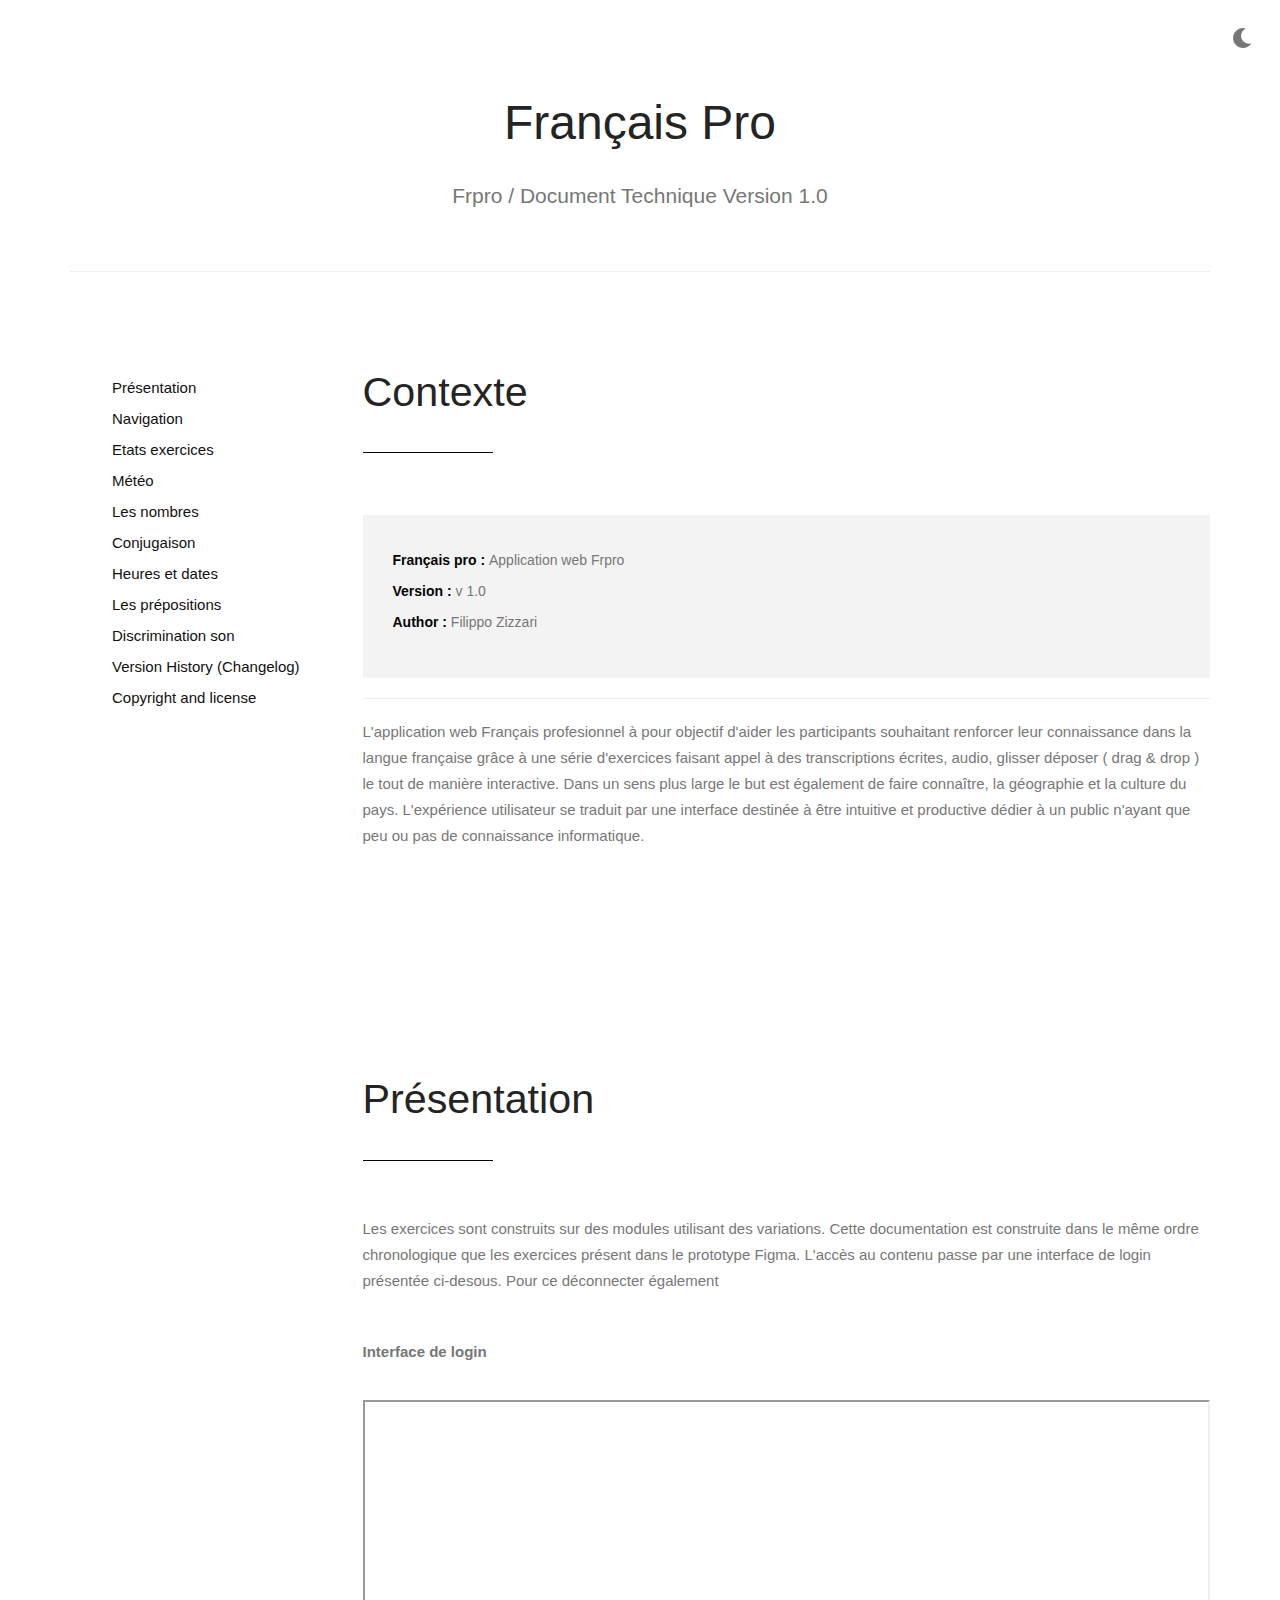
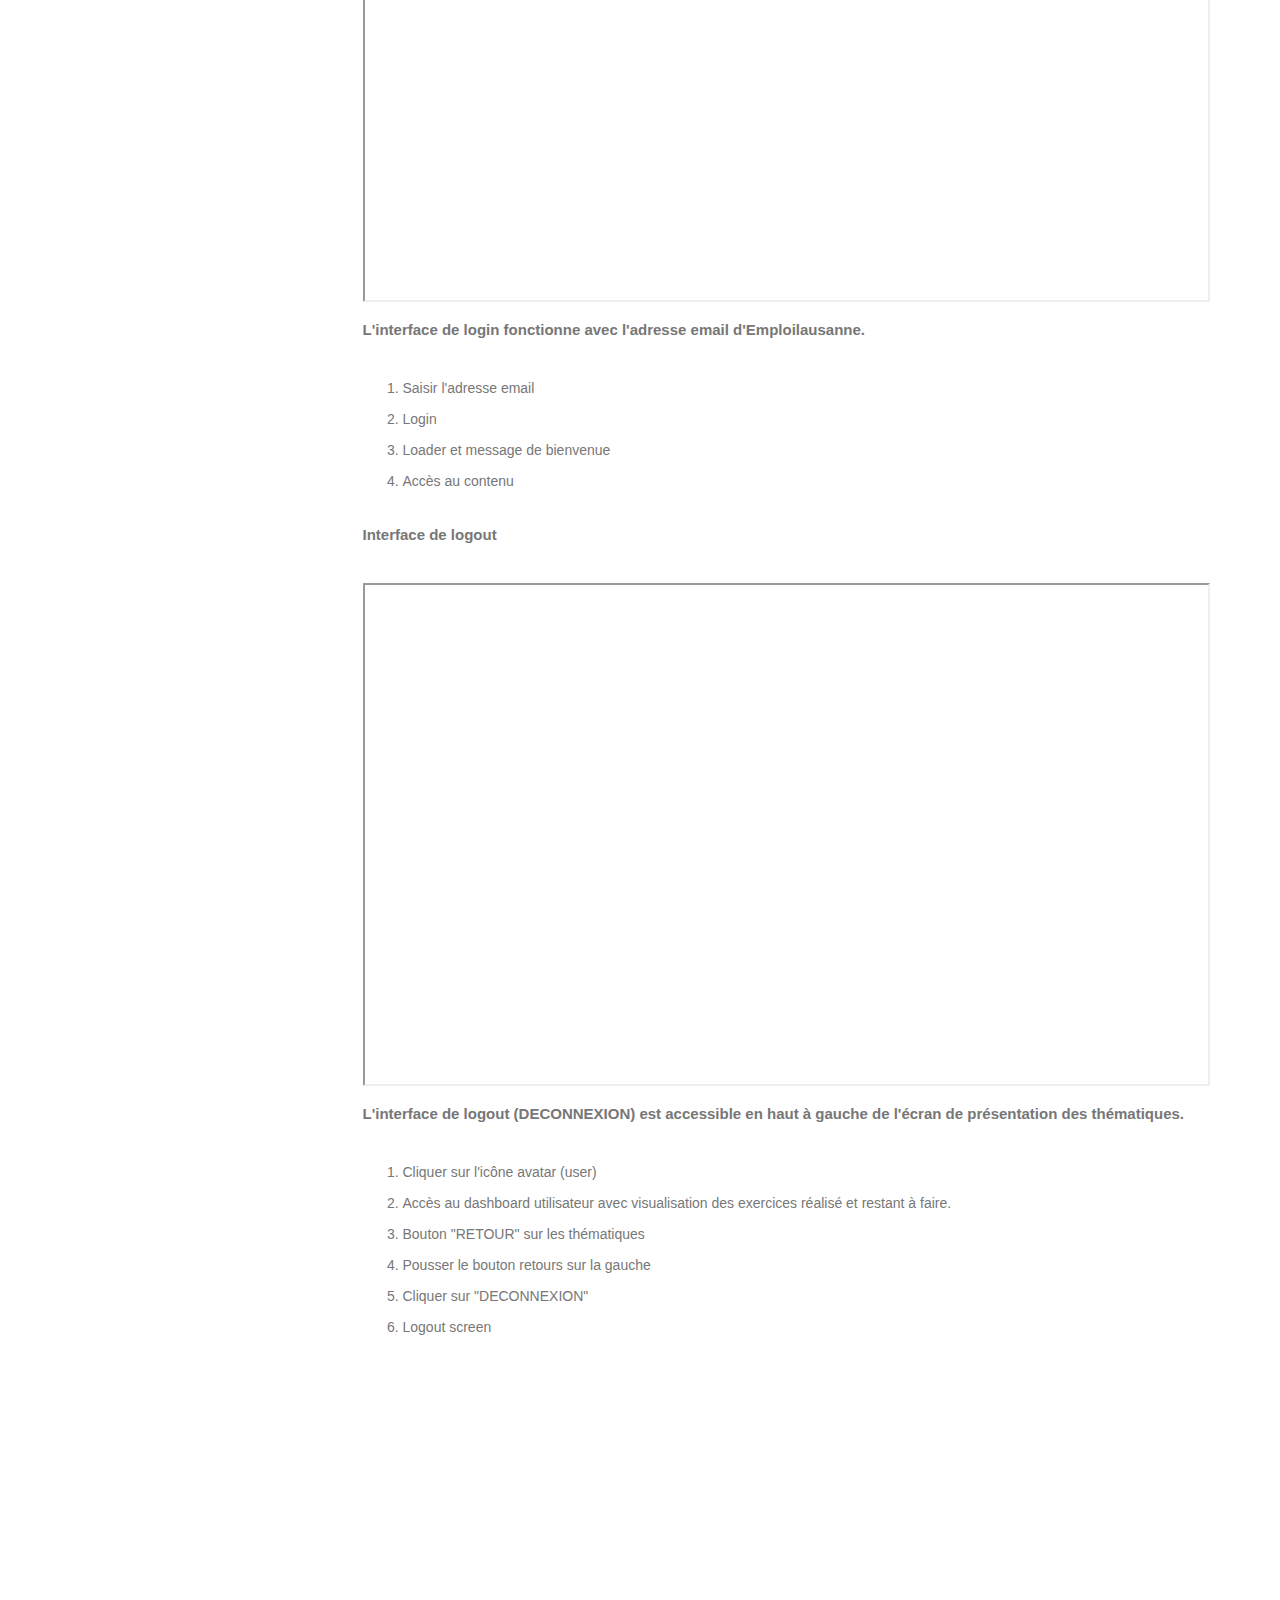
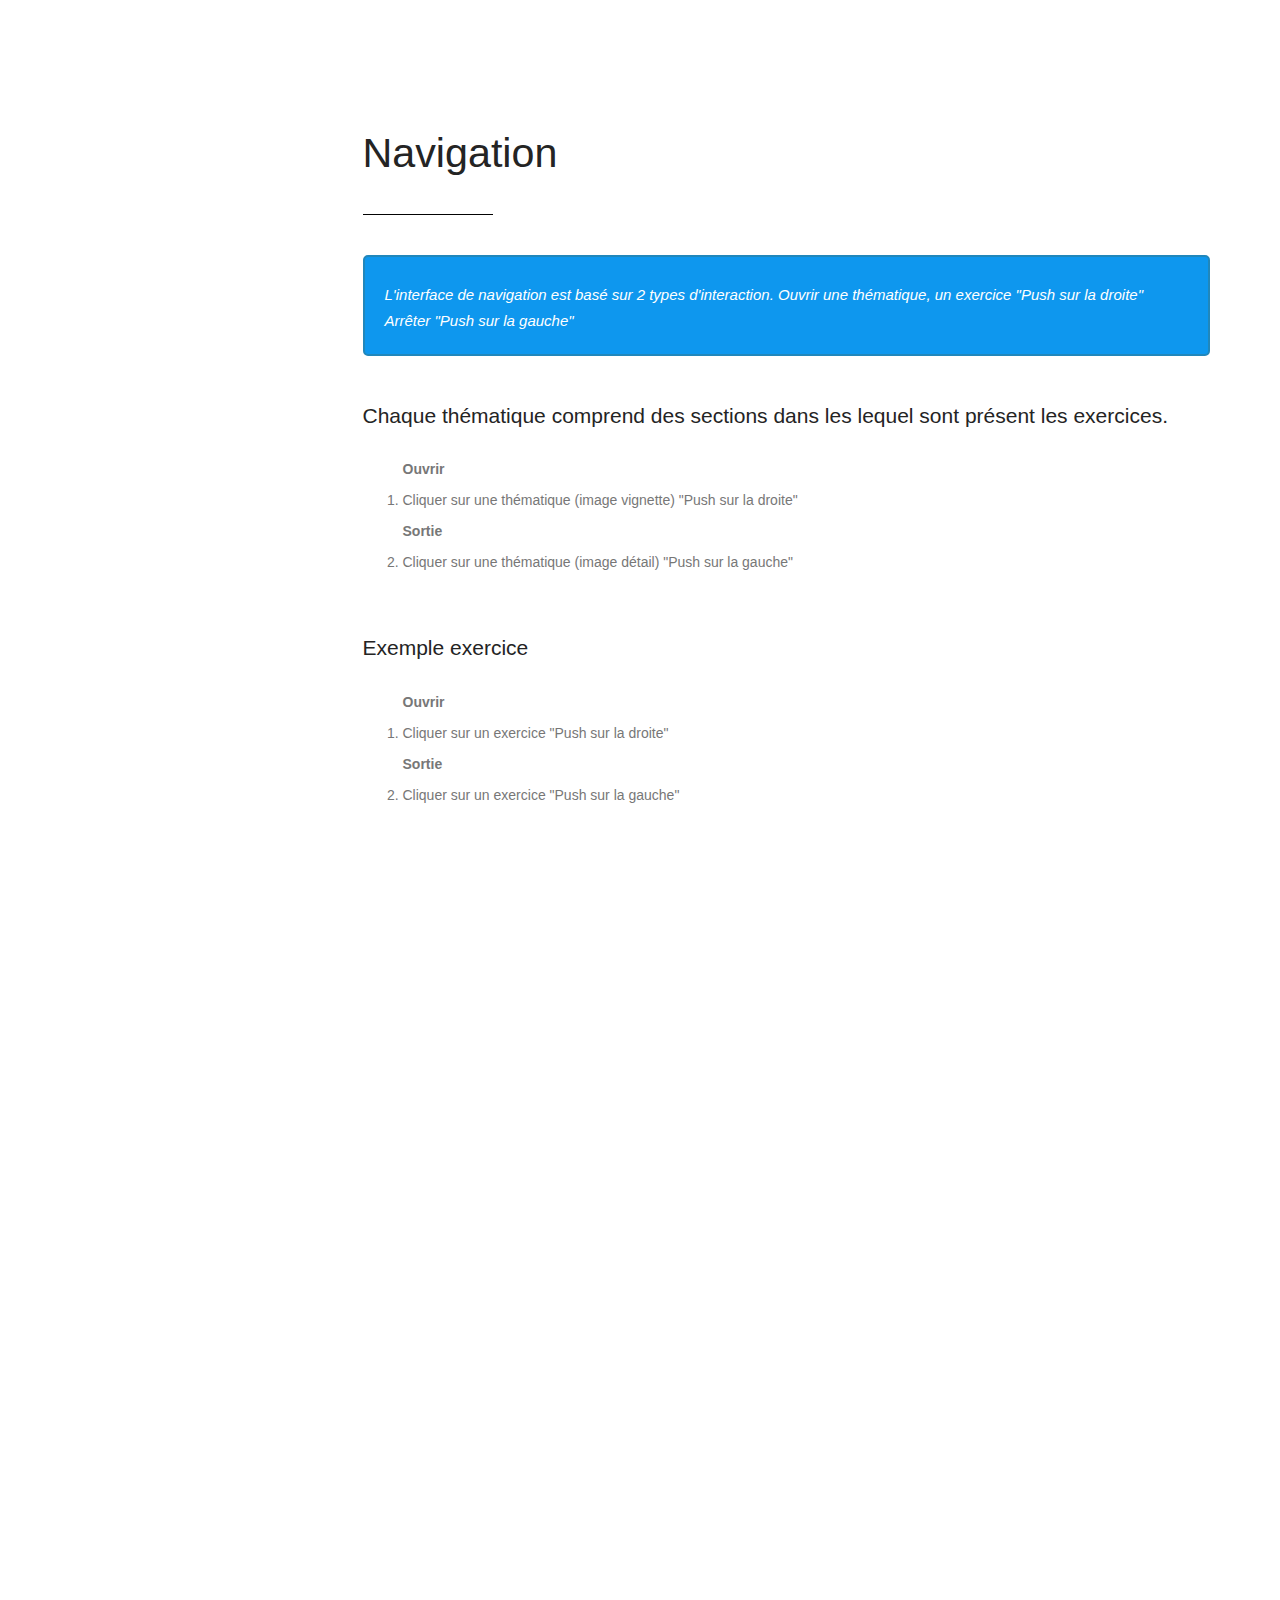
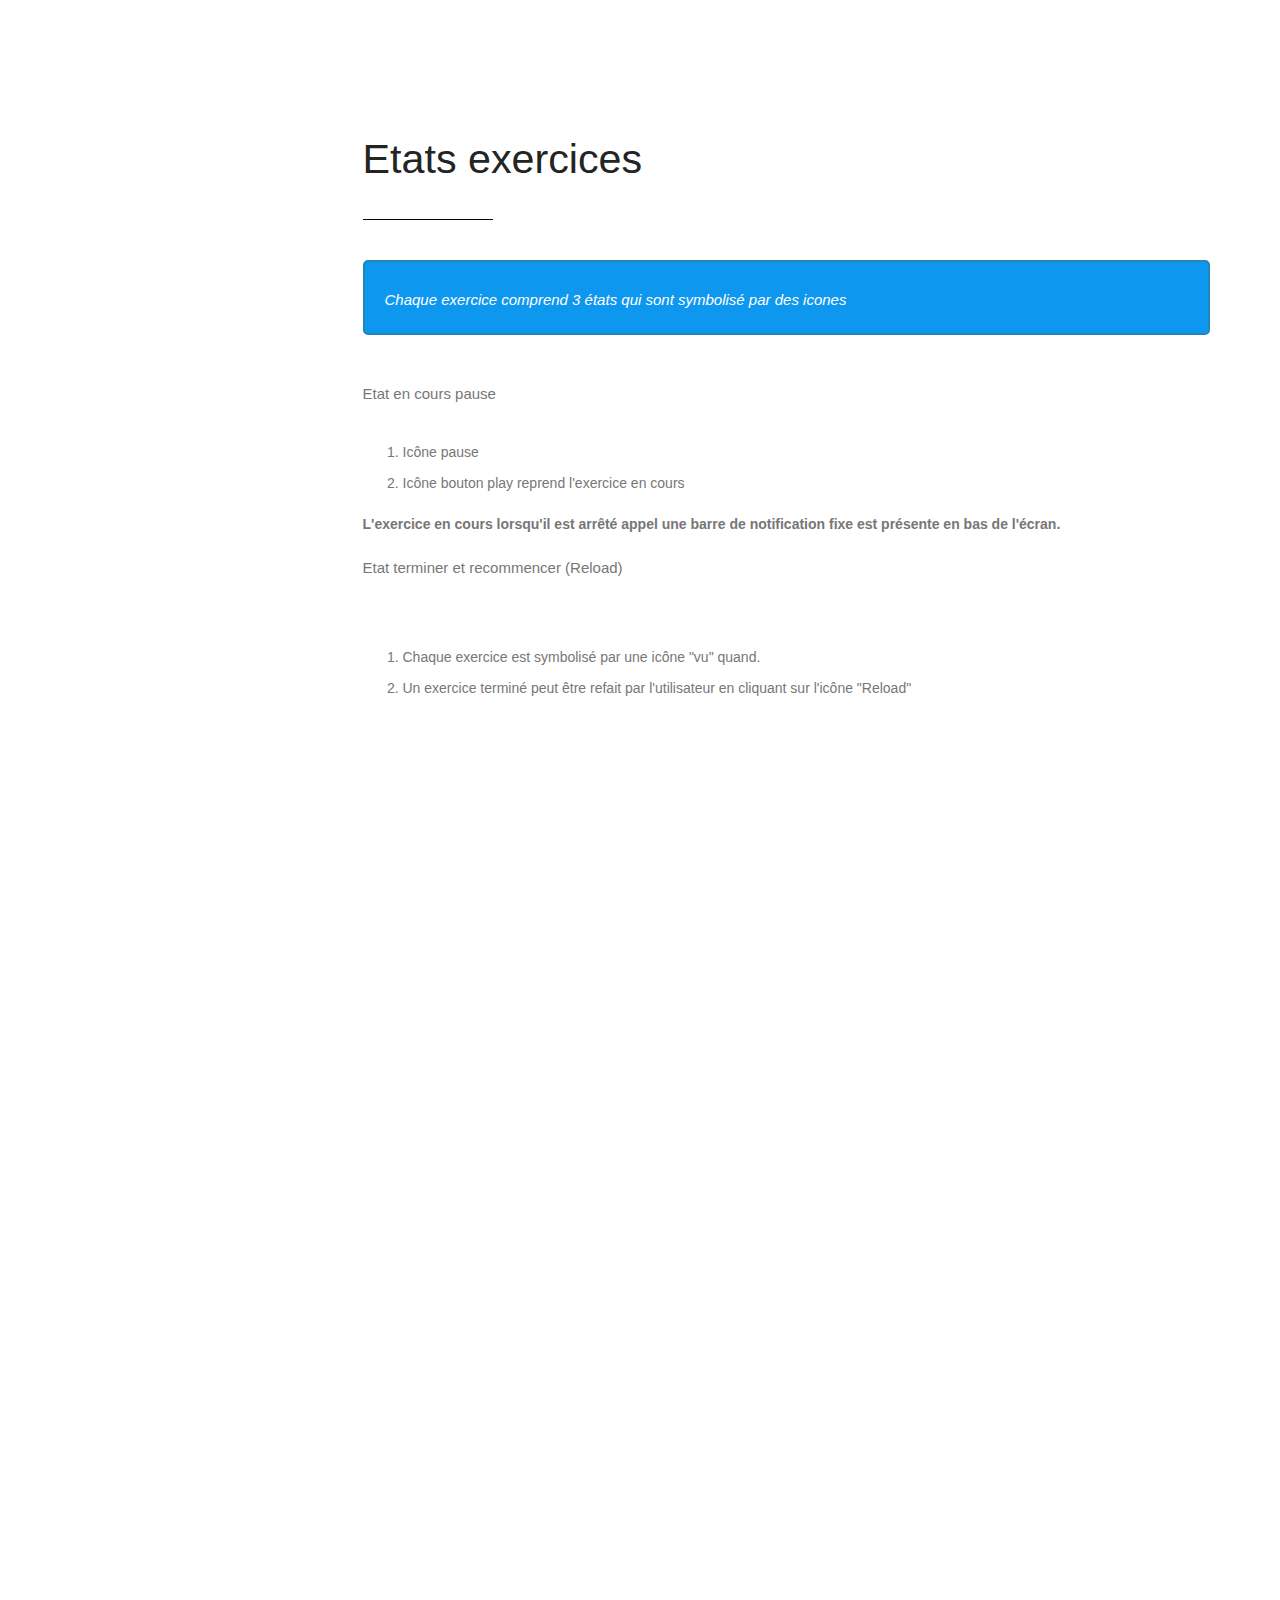
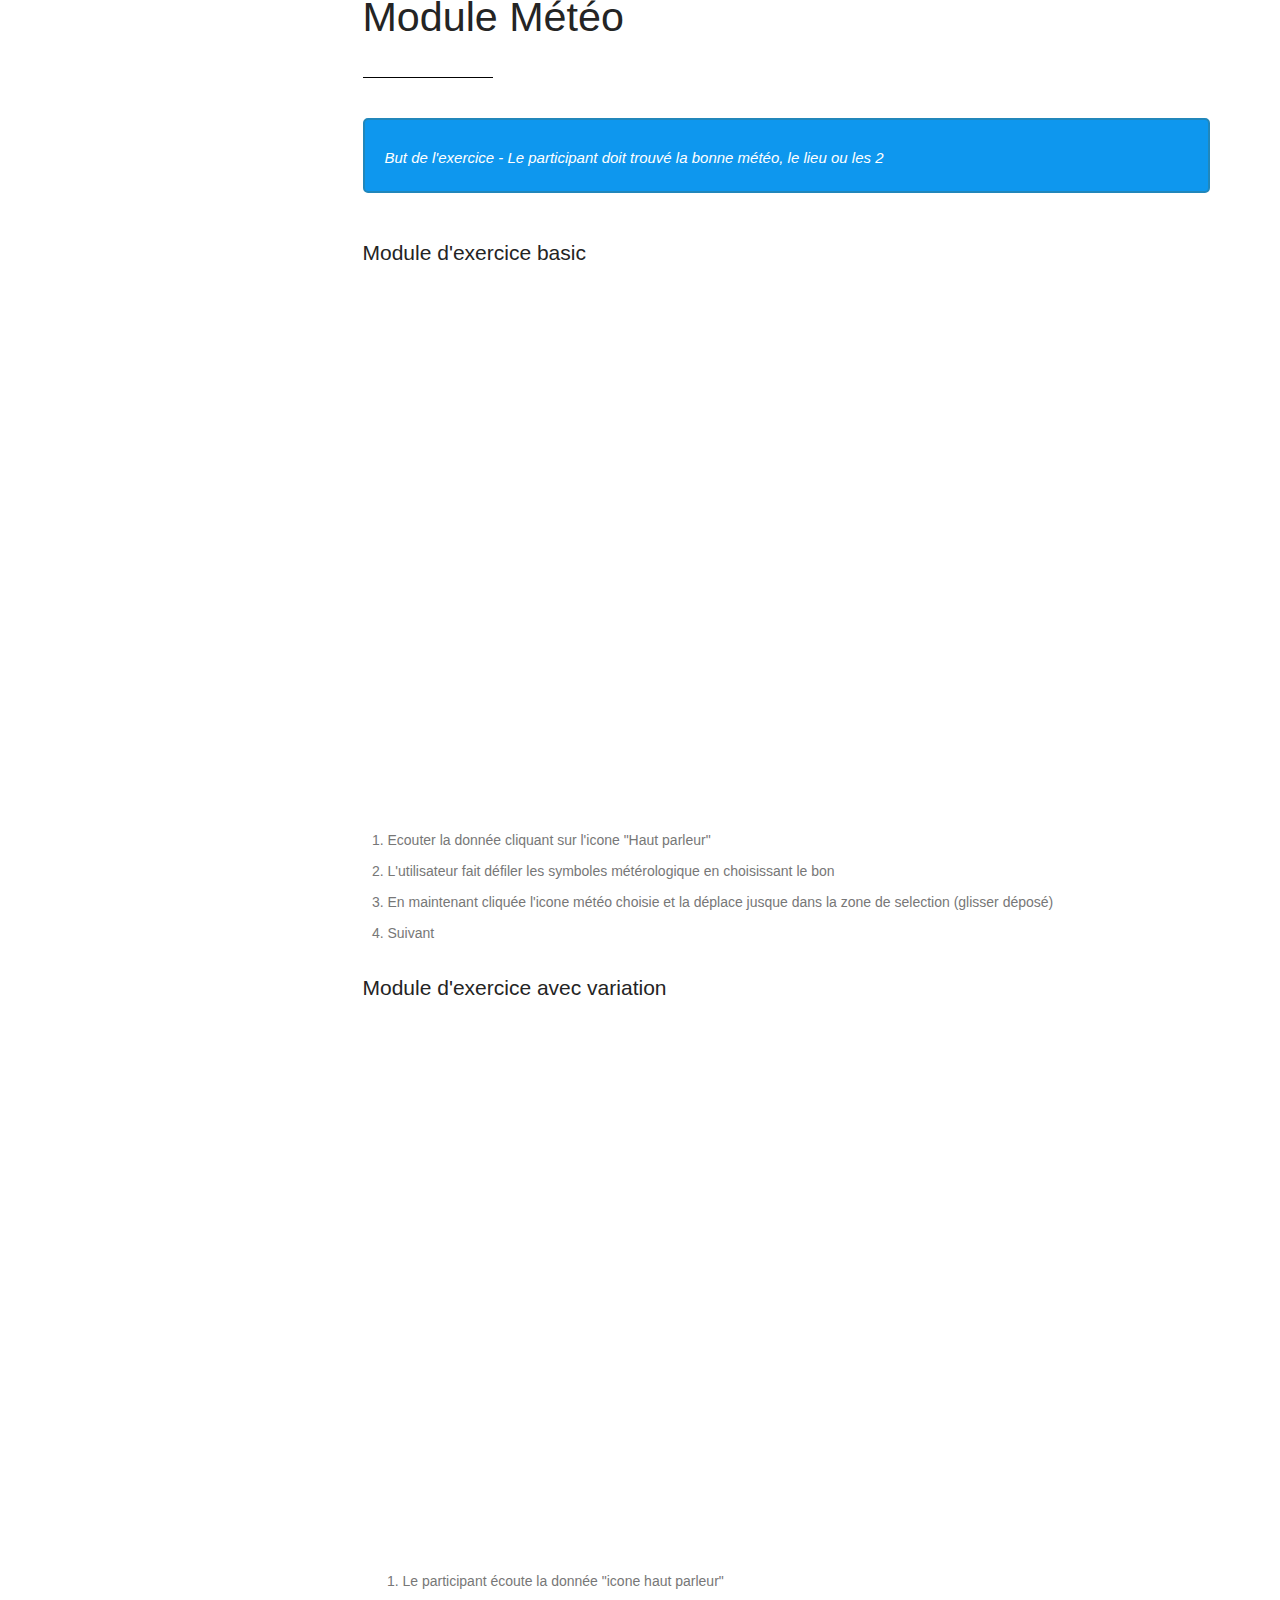
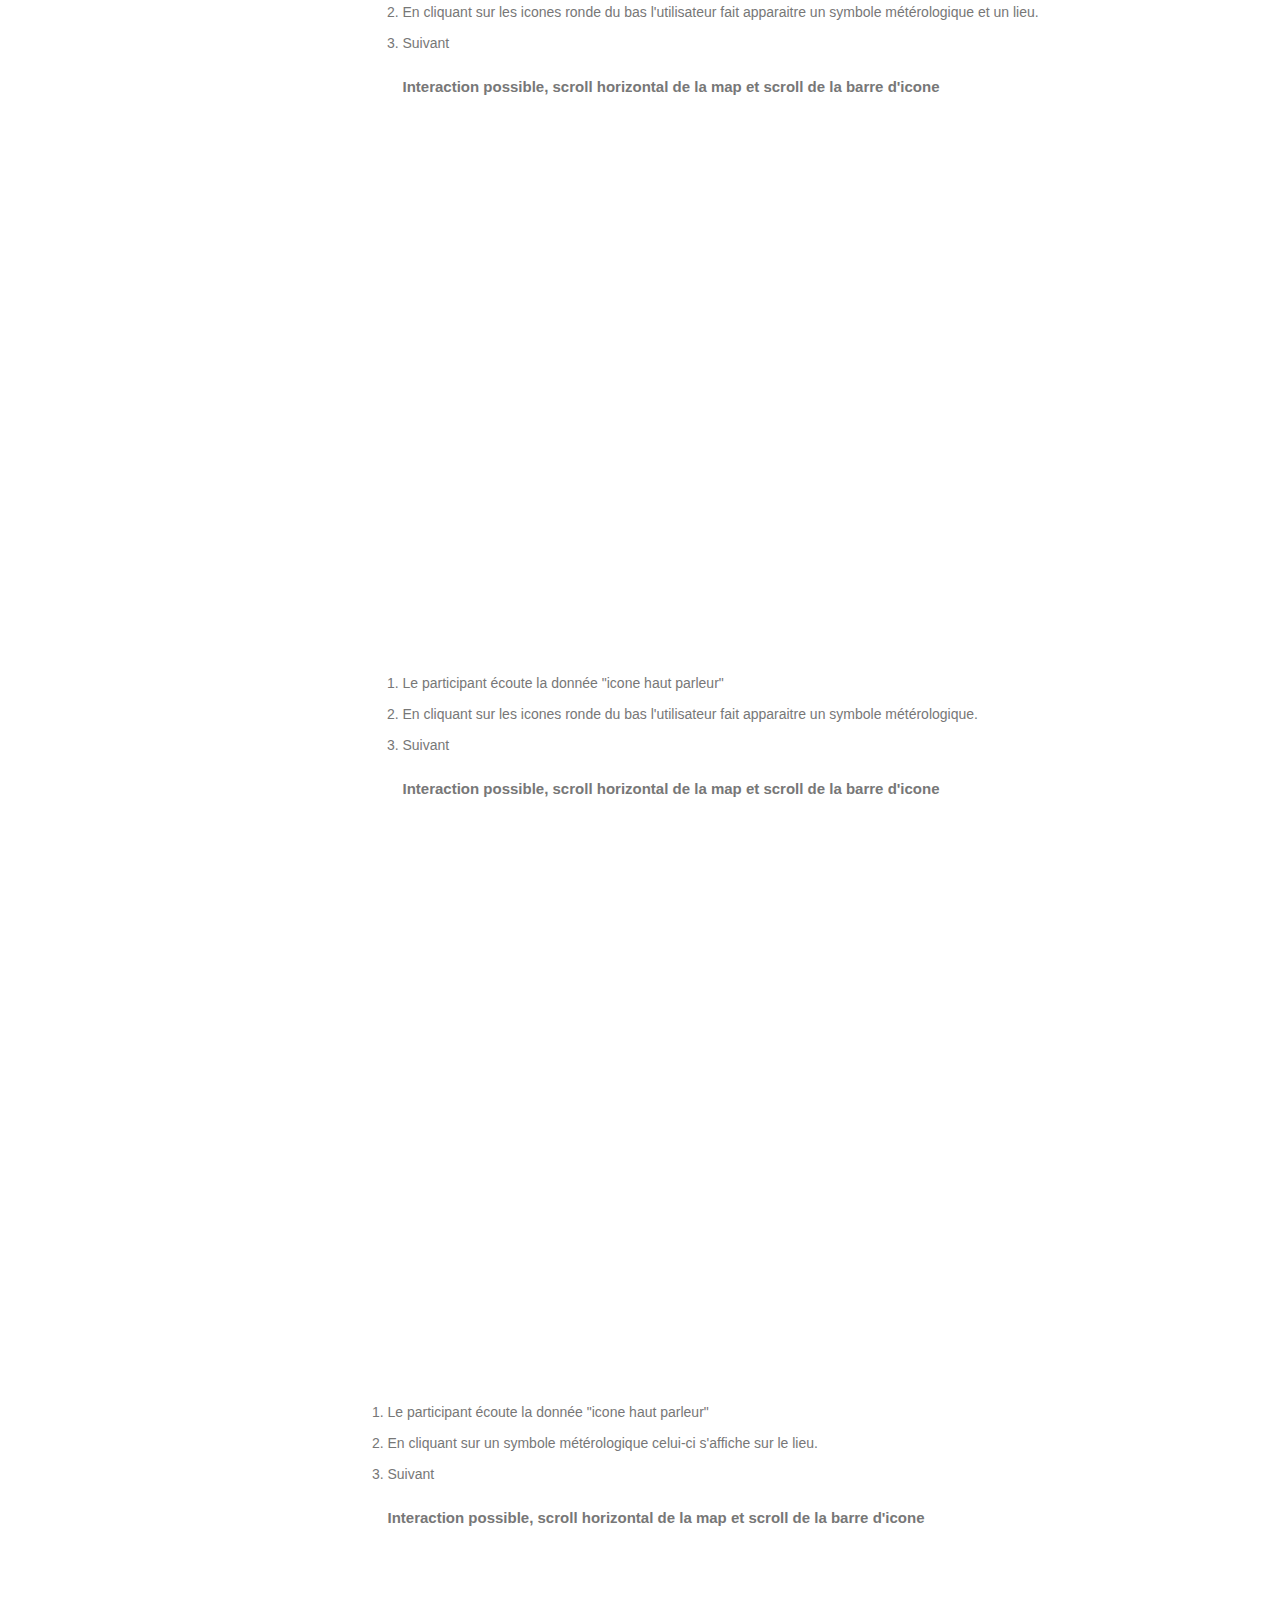
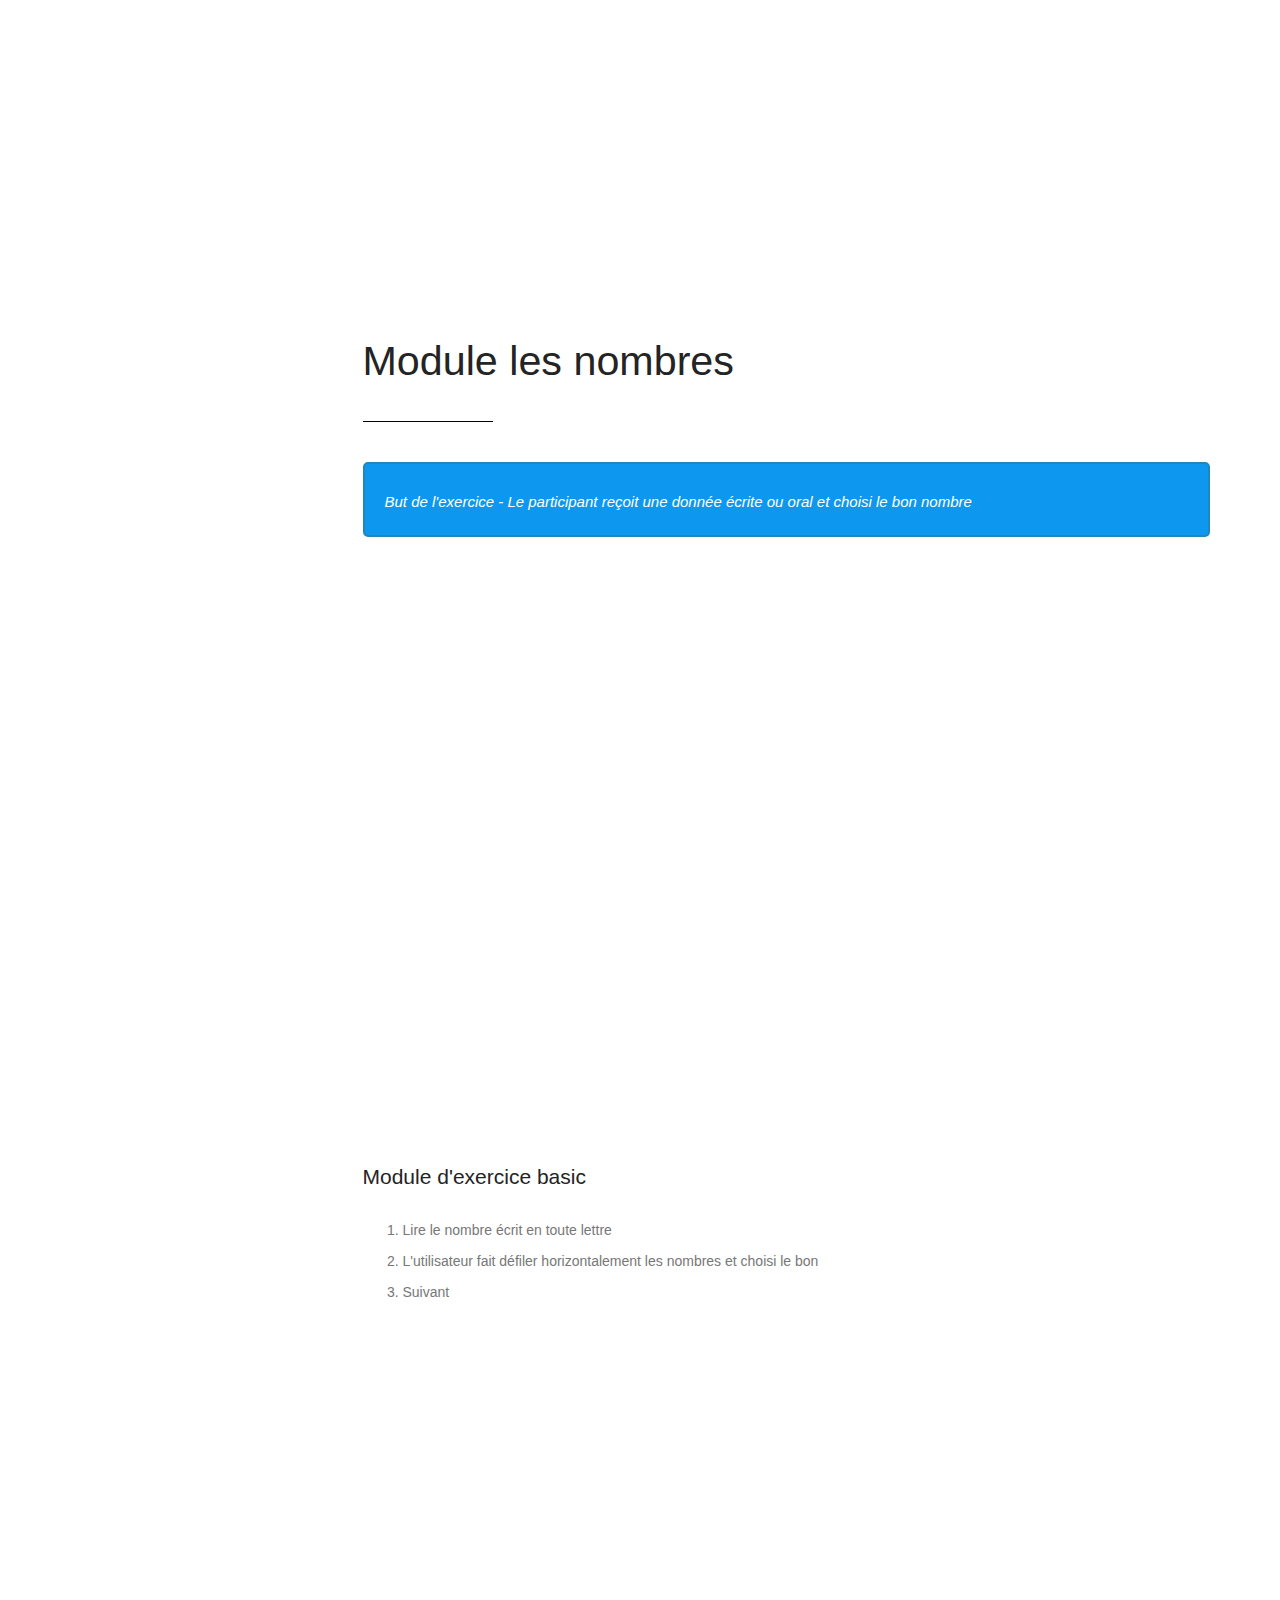
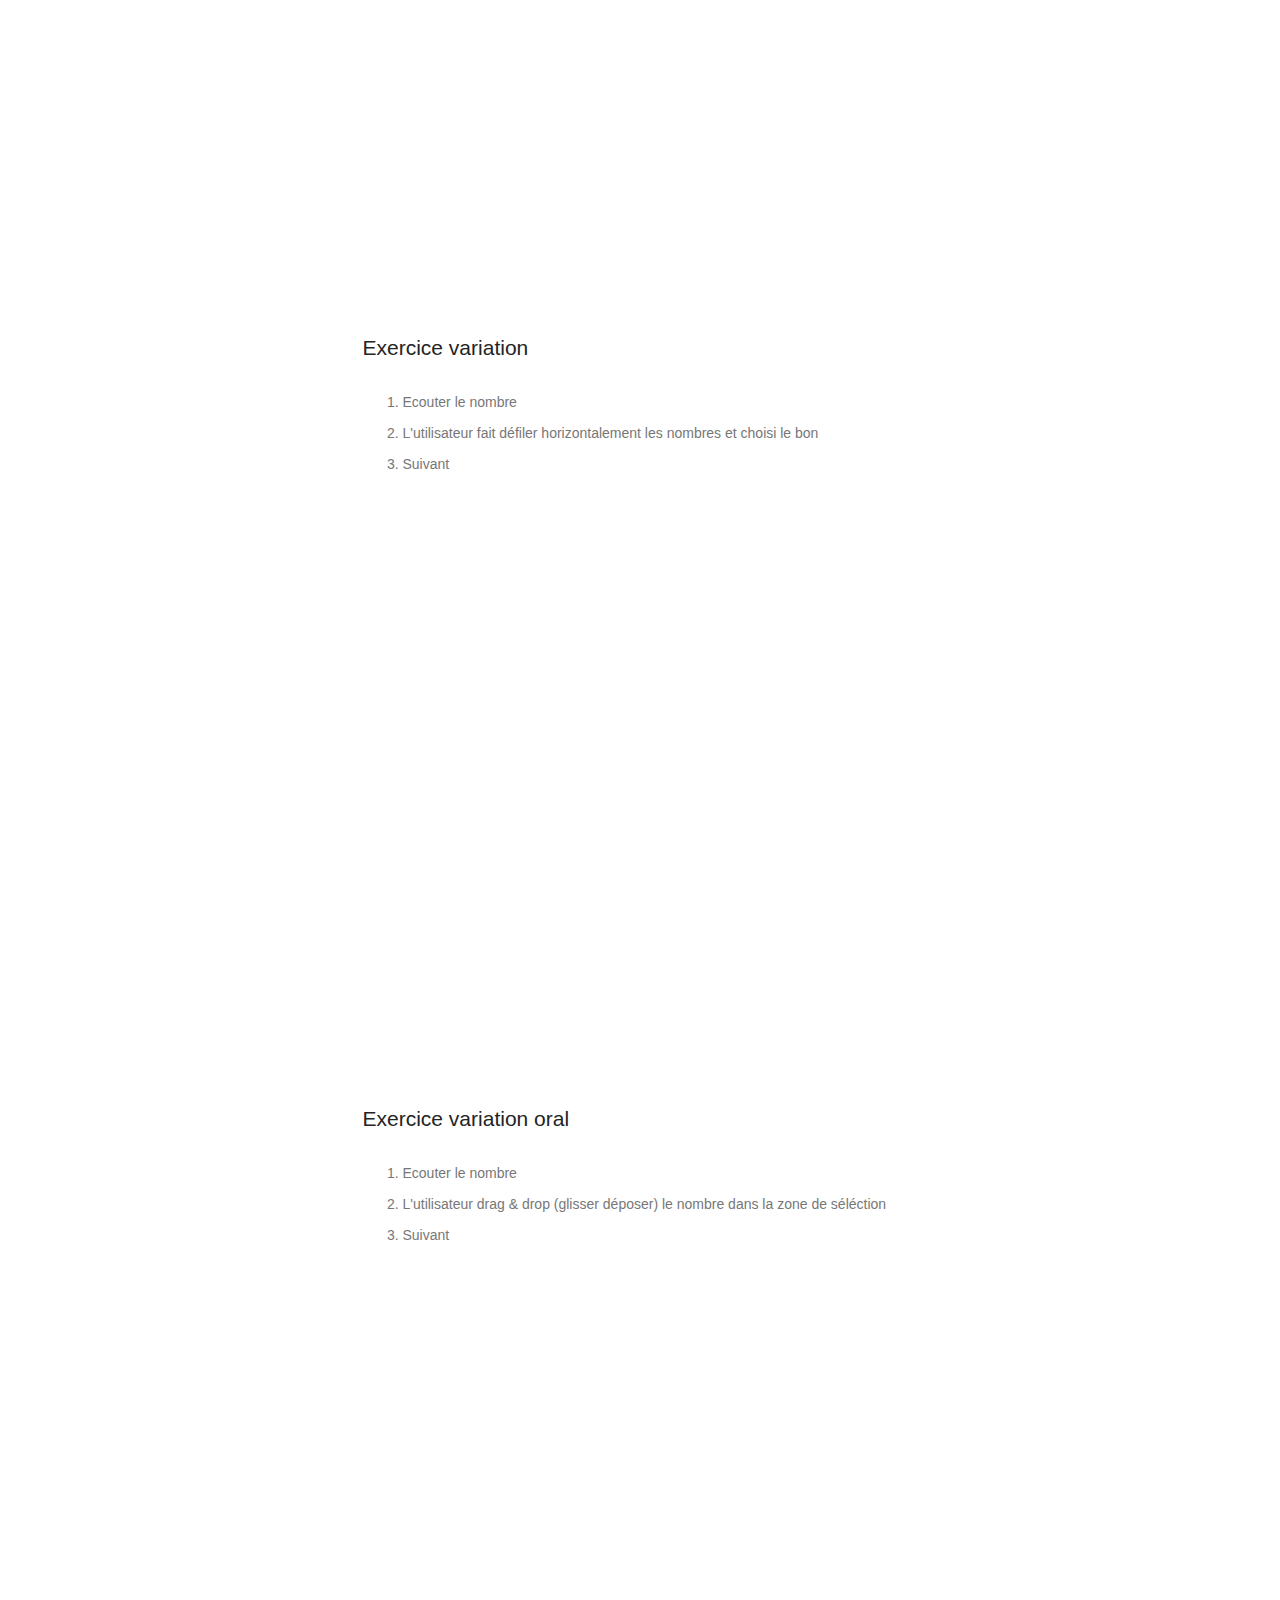
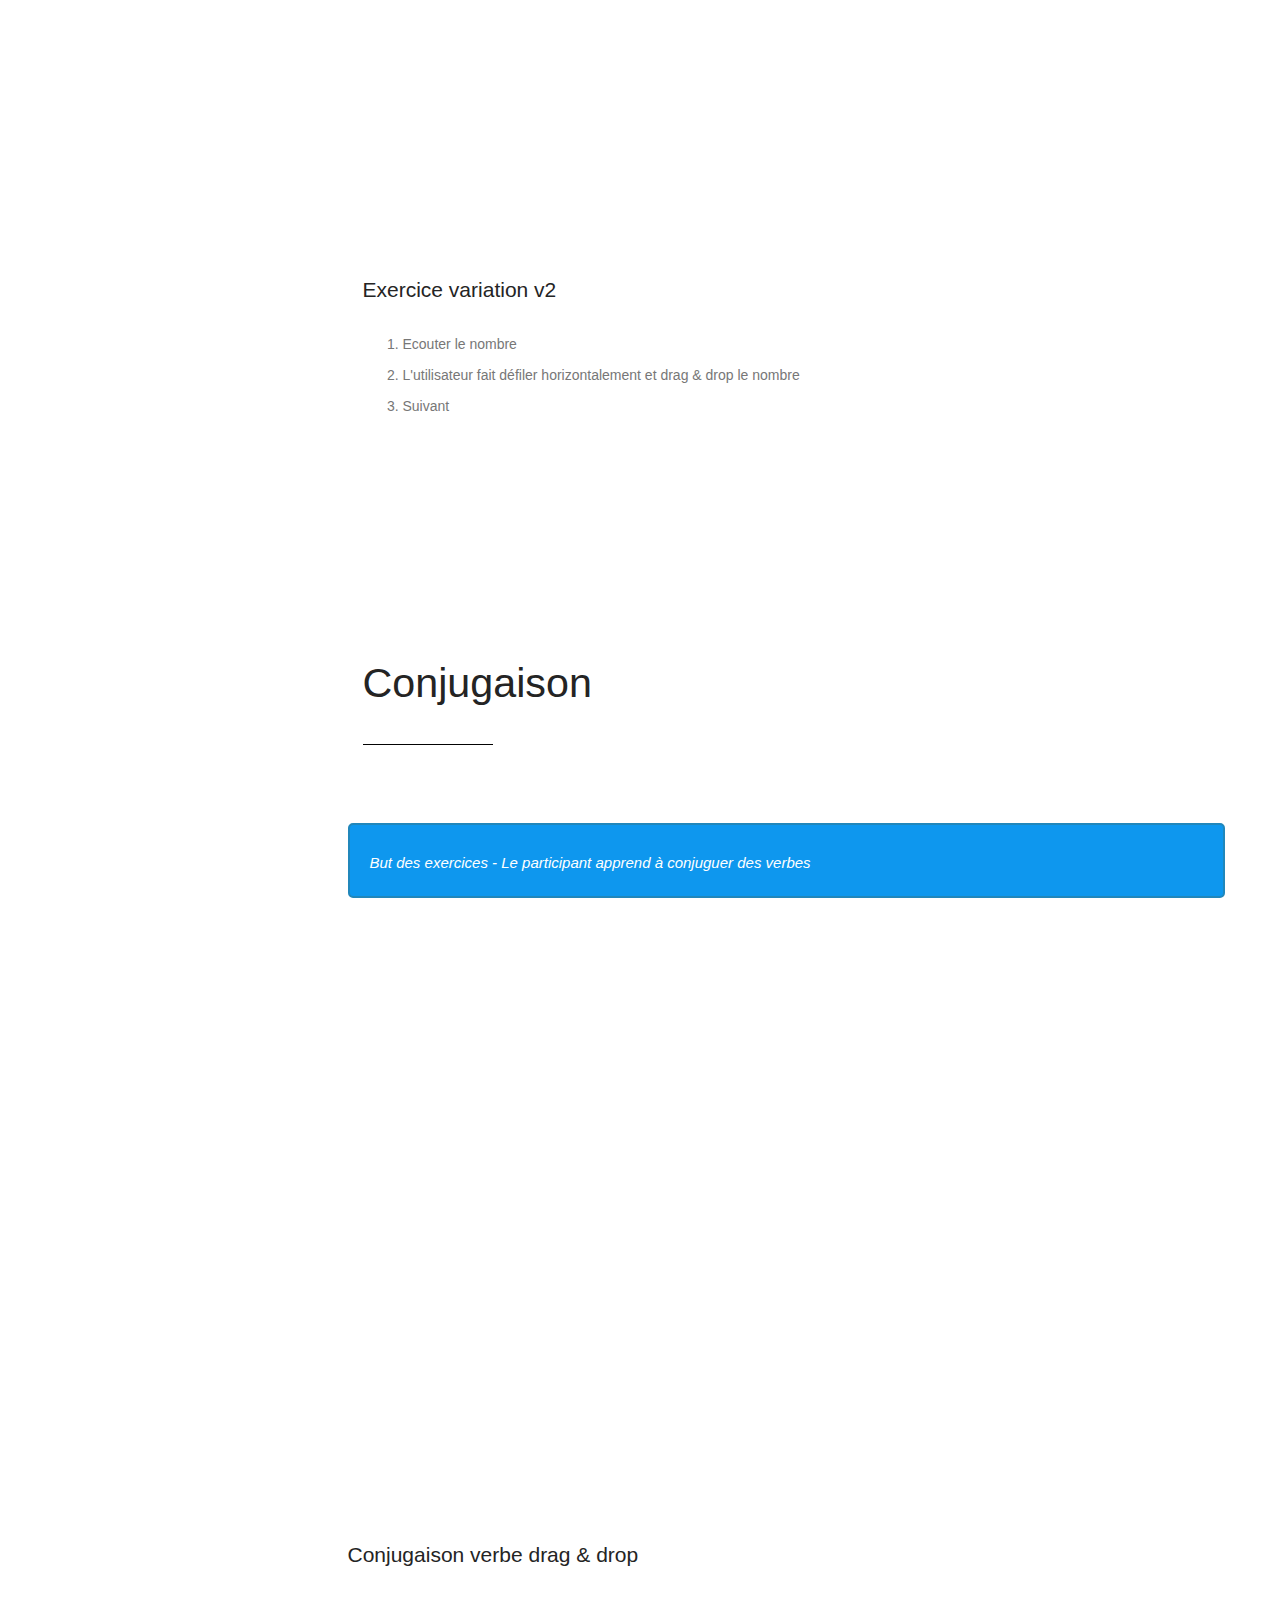
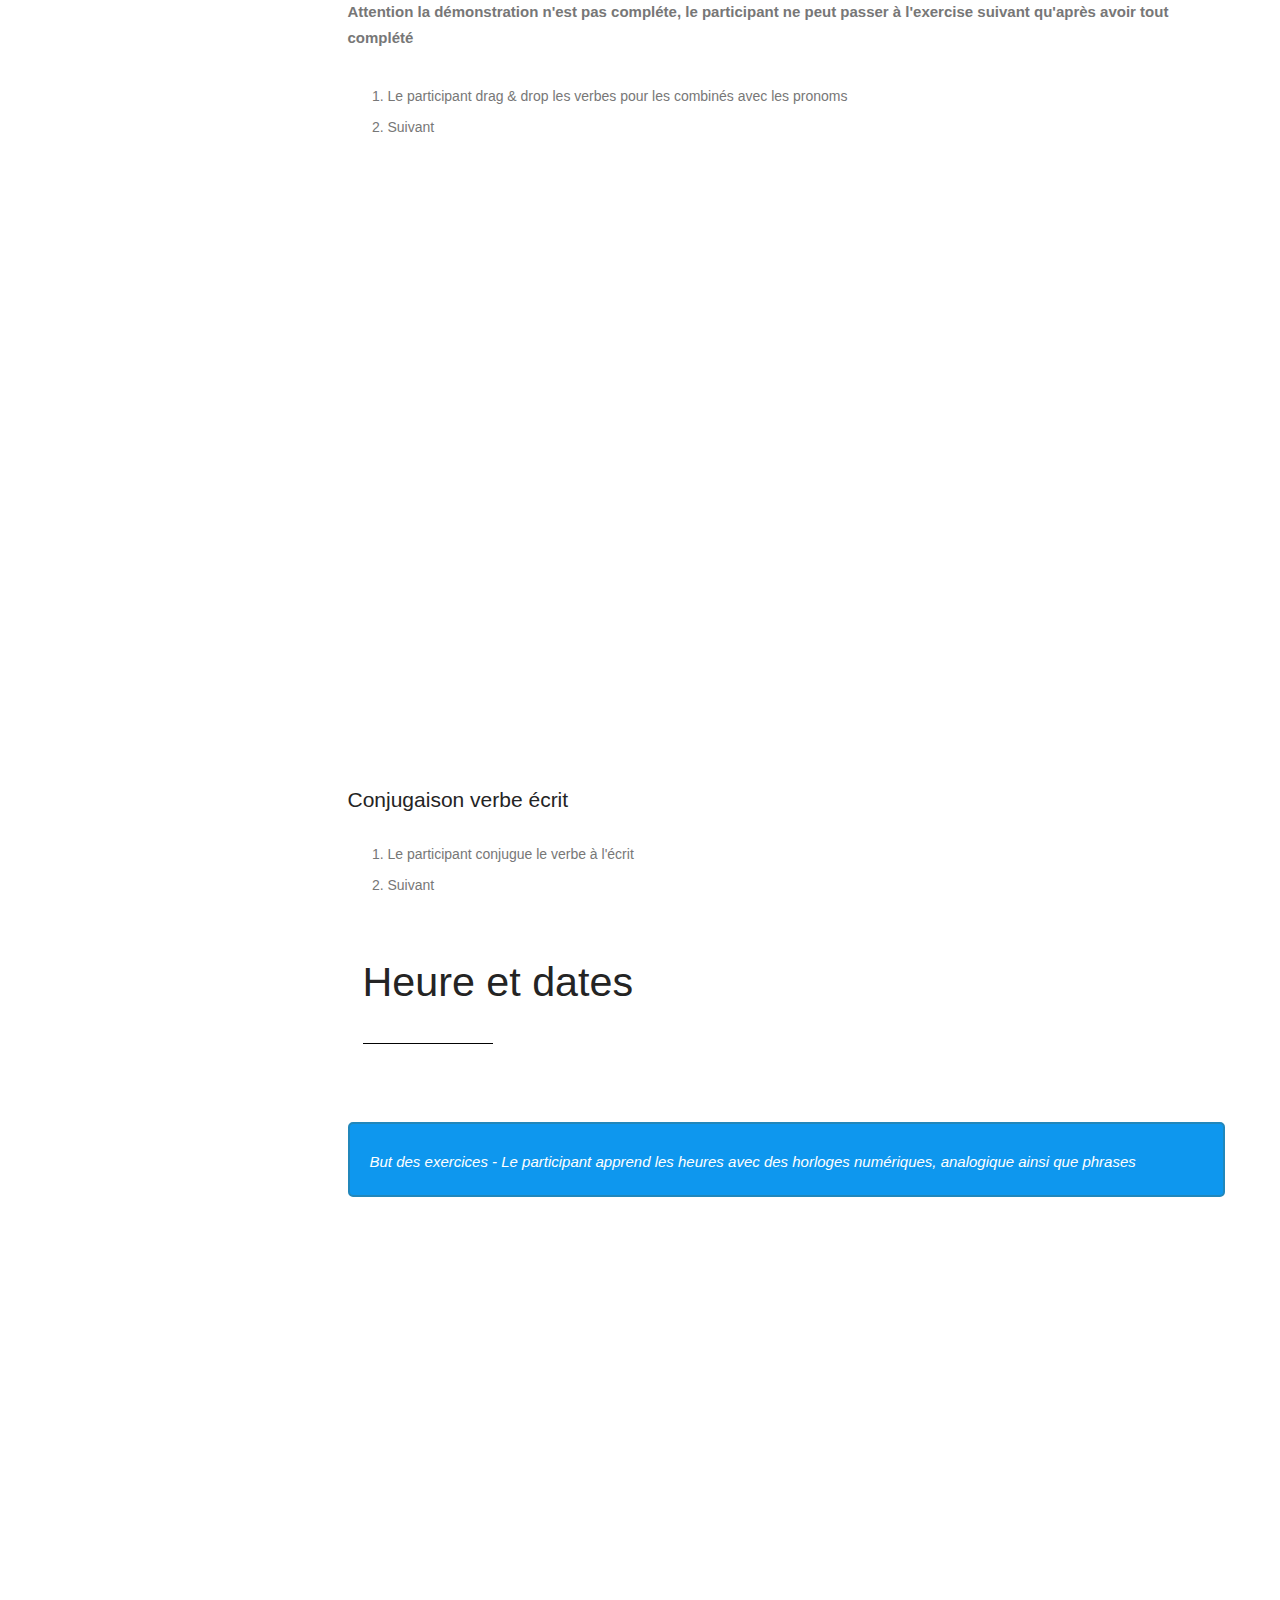
<file: _documentation/index.html>
<!DOCTYPE html>
<!--[if lt IE 7 ]><html class="ie ie6" lang="en"> <![endif]-->
<!--[if IE 7 ]><html class="ie ie7" lang="en"> <![endif]-->
<!--[if IE 8 ]><html class="ie ie8" lang="en"> <![endif]-->
<!--[if (gte IE 9)|!(IE)]><!-->
<html lang="en">
<!--<![endif]-->

<head>

    <meta charset="utf-8">
    <meta http-equiv="X-UA-Compatible" content="IE=edge">
    <meta name="viewport" content="width=device-width, initial-scale=1, maximum-scale=1">
    <meta name="description" content="">
    <meta name="author" content="">
    <meta name="keywords" content="">

    <title>Item Name | Documentation by Author Name</title>

    <link rel="shortcut icon" href="images/favicon.ico" type="image/x-icon">

    <link rel="stylesheet" type="text/css" href="fonts/font-awesome-4.3.0/css/font-awesome.min.css">
    <link rel="stylesheet" type="text/css" href="css/stroke.css">
    <link rel="stylesheet" type="text/css" href="css/bootstrap.css">
    <link rel="stylesheet" type="text/css" href="css/animate.css">
    <link rel="stylesheet" type="text/css" href="css/prettyPhoto.css">
    <link rel="stylesheet" type="text/css" href="css/style.css">

    <link rel="stylesheet" type="text/css" href="js/syntax-highlighter/styles/shCore.css" media="all">
    <link rel="stylesheet" type="text/css" href="js/syntax-highlighter/styles/shThemeRDark.css" media="all">

    <!-- CUSTOM -->
    <link rel="stylesheet" type="text/css" href="css/custom.css">

    <!-- HTML5 shim and Respond.js for IE8 support of HTML5 elements and media queries -->
    <!--[if lt IE 9]>
      <script src="https://oss.maxcdn.com/html5shiv/3.7.2/html5shiv.min.js"></script>
      <script src="https://oss.maxcdn.com/respond/1.4.2/respond.min.js"></script>
    <![endif]-->

</head>

<body>
    <button onclick="topFunction()" id="myBtn" title="Go to top"><i class="fa fa-chevron-up" aria-hidden="true"></i></button>

    <script>
        var mybutton = document.getElementById("myBtn");
        window.onscroll = function() {scrollFunction()};
        function scrollFunction() {
            if (document.body.scrollTop > 1000 || document.documentElement.scrollTop > 1000) {
                mybutton.style.display = "block";
            } else {
                mybutton.style.display = "none";
            }
        }
        function topFunction() {
            window.scrollTo({ top: 0, behavior: 'smooth' })
            document.documentElement.scrollTo({ top: 0, behavior: 'smooth' })
        }

        document.addEventListener("DOMContentLoaded", () => {
            document.querySelector('#mode').addEventListener('click',()=>{
                document.querySelector('html').classList.toggle('dark');
            })
        });


    </script>

    <div id="wrapper">

        <div id="mode" >
            <div class="dark">
                <svg aria-hidden="true" viewBox="0 0 512 512">
                    <title>lightmode</title>
                    <path fill="currentColor" d="M256 160c-52.9 0-96 43.1-96 96s43.1 96 96 96 96-43.1 96-96-43.1-96-96-96zm246.4 80.5l-94.7-47.3 33.5-100.4c4.5-13.6-8.4-26.5-21.9-21.9l-100.4 33.5-47.4-94.8c-6.4-12.8-24.6-12.8-31 0l-47.3 94.7L92.7 70.8c-13.6-4.5-26.5 8.4-21.9 21.9l33.5 100.4-94.7 47.4c-12.8 6.4-12.8 24.6 0 31l94.7 47.3-33.5 100.5c-4.5 13.6 8.4 26.5 21.9 21.9l100.4-33.5 47.3 94.7c6.4 12.8 24.6 12.8 31 0l47.3-94.7 100.4 33.5c13.6 4.5 26.5-8.4 21.9-21.9l-33.5-100.4 94.7-47.3c13-6.5 13-24.7.2-31.1zm-155.9 106c-49.9 49.9-131.1 49.9-181 0-49.9-49.9-49.9-131.1 0-181 49.9-49.9 131.1-49.9 181 0 49.9 49.9 49.9 131.1 0 181z"></path>
                </svg>
            </div>
            <div class="light">
                <svg aria-hidden="true" viewBox="0 0 512 512">
                    <title>darkmode</title>
                    <path fill="currentColor" d="M283.211 512c78.962 0 151.079-35.925 198.857-94.792 7.068-8.708-.639-21.43-11.562-19.35-124.203 23.654-238.262-71.576-238.262-196.954 0-72.222 38.662-138.635 101.498-174.394 9.686-5.512 7.25-20.197-3.756-22.23A258.156 258.156 0 0 0 283.211 0c-141.309 0-256 114.511-256 256 0 141.309 114.511 256 256 256z"></path>
                </svg>
            </div>
        </div>

        <div class="container">

            <section id="top" class="section docs-heading">

                <div class="row">
                    <div class="col-md-12">
                        <div class="big-title text-center">
                            <h1>Français pro</h1>
                            <p class="lead">Frpro / Document technique Version 1.0</p>
                        </div>
                        <!-- end title -->
                    </div>
                    <!-- end 12 -->
                </div>
                <!-- end row -->

                <hr>

            </section>
            <!-- end section -->

            <div class="row">

                <div class="col-md-3">
                    <nav class="docs-sidebar" data-spy="affix" data-offset-top="300" data-offset-bottom="200" role="navigation">
                        <ul class="nav">
                            <li><a href="#line1">Présentation</a></li>
                            <li><a href="#line2">Navigation</a></li>
                            <li><a href="#line3">Etats exercices</a></li>
                            <li><a href="#line4">Météo</a></li>
                            <li><a href="#line5">Les nombres</a></li>
                            <li><a href="#line6">Conjugaison</a></li>
                            <li><a href="#line7">Heures et dates</a></li>
                            <li><a href="#line8">Les prépositions</a></li>
                             <li><a href="#line9">Discrimination son</a></li>
                            <li><a href="#line10">Version History (Changelog)</a></li>
                            <li><a href="#line11">Copyright and license</a></li>
                        </ul>
                    </nav >
                </div>
                <div class="col-md-9">
                    <section class="welcome">

                        <div class="row">
                            <div class="col-md-12 left-align">
                               <h2 class="dark-text">Contexte<hr></h2>
                                <div class="row">

                                    <div class="col-md-12 full">
                                        <div class="intro1">
                                            <ul>
                                                <li><strong>Français pro : </strong>Application web Frpro</li>
                                                <li><strong>Version : </strong> v 1.0</li>
                                                <li><strong>Author  : </strong> Filippo Zizzari</li>
                                            </ul>
                                        </div>

                                        <hr>
                                        <div>
                                            <p>L'application web Français profesionnel à pour objectif d'aider les participants souhaitant renforcer leur connaissance dans la langue française grâce à une série d'exercices faisant appel à des transcriptions écrites, audio, glisser déposer ( drag & drop ) le tout de manière interactive. Dans un sens plus large le but est également de faire connaître, la géographie et la culture du pays. L'expérience utilisateur se traduit par une interface destinée à être intuitive et productive dédier à un public n'ayant que peu ou pas de connaissance informatique.
                                                </p>

                                        </div>
                                    </div>

                                </div>
                                <!-- end row -->
                            </div>
                        </div>
                    </section>

                    <section id="line1" class="section">

                        <div class="row">
                            <div class="col-md-12 left-align">
                                <h2 class="dark-text">Présentation<hr></h2>
                            </div>
                            <!-- end col -->
                        </div>

                        <div class="row">
                            <div class="col-md-12">
                                 <p>Les exercices sont construits sur des modules utilisant des variations. Cette documentation est construite dans le même ordre chronologique que les exercices présent dans le prototype Figma. L'accès au contenu passe par une interface de login présentée ci-desous. Pour ce déconnecter également </p>
  <div class="row">
                            <div class="col-md-12 center-align">
                               <p><b>Interface de login</b></p>
                                <div class="media"><iframe width="700" height="415"
src="https://www.youtube.com/embed/OW27l32Ddiw">
</iframe> 
          <p><b>L'interface de login fonctionne avec l'adresse email d'Emploilausanne.</b><br>

<ol>
  <li>Saisir l'adresse email</li>
  <li>Login</li>
  <li>Loader et message de bienvenue</li>
  <li>Accès au contenu</li>                                   
</ol> 
              
                                </div>     
                            </div>
      <div class="col-md-12 center-align">
                               <p><b>Interface de logout</b></p>
                                <div class="media"> <iframe width="700" height="415"
src="https://youtube.com/embed/-7Vsuy5msmk">
                                    
</iframe> 
                                    
                                <p><b>L'interface de logout (DECONNEXION) est accessible en haut à gauche de l'écran de présentation des thématiques.</b><br>
                                    
                                     <ol>
  <li>Cliquer sur l'icône avatar (user)</li>
  <li>Accès au dashboard utilisateur avec visualisation des exercices réalisé et restant à faire.</li>
  <li>Bouton "RETOUR" sur les thématiques</li>
  <li>Pousser le bouton retours sur la gauche</li>
   <li>Cliquer sur "DECONNEXION"</li>
    <li>Logout screen</li>                                    
</ol> 
                                    
                                </div>     
                            </div>
                            <!-- end col -->
                        </div>
                        <!-- end row -->

                    </section>
                    <!-- end section -->

                    <section id="line2" class="section">

                        <div class="row">
                            <div class="col-md-12 left-align">
                                <h2 class="dark-text">Navigation <hr></h2>
                            </div>
                            <!-- end col -->
                        </div>
                        <!-- end row -->

                        <div class="intro2 clearfix">
                            <p> L'interface de navigation est basé sur 2 types d'interaction. Ouvrir une thématique, un exercice "Push sur la droite" Arrêter "Push sur la gauche"
                        </div>
                                            
                        <br><h4>Chaque thématique comprend des sections dans les lequel sont présent les exercices.</h4>

                            <ol><b>Ouvrir</b>
                                <li>Cliquer sur une thématique (image vignette) "Push sur la droite"</li>
                                  <b>Sortie</b>
                                <li>Cliquer sur une thématique (image détail) "Push sur la gauche"</li>
   </ol>
  
 

<br><h4>Exemple exercice</h4>
                                                      
<ol>
    <b>Ouvrir</b>
    <li>Cliquer sur un exercice "Push sur la droite"</li>
    <b>Sortie</b>
  <li>Cliquer sur un exercice "Push sur la gauche"</li>
   </ol>


</p>

        
                        <div class="row">
                            <div class="col-md-12 col-md-offset-2">
                                <div class="media">
                                    <iframe width="700" height="415" 
                                            src="https://www.youtube.com/embed/C5wRlbLvlHQ" frameborder="0" allowfullscreen></iframe>
                                </div>
                            </div>

                        </div>

                    </section>
                    <!-- end section -->

                    <section id="line3" class="section">

                        <div class="row">
                            <div class="col-md-12 left-align">
                                <h2 class="dark-text">Etats exercices<hr></h2>
                            </div>
                            <!-- end col -->
                        </div>
                        <!-- end row -->
                         <div class="intro2 clearfix">
                            <p>Chaque exercice comprend 3 états qui sont symbolisé par des icones
                        </div><br>    

                        <p>Etat en cours pause</p>

<ol>
    <li>Icône pause</li>
    <li>Icône bouton play reprend l'exercice en cours</li>
</ol>
     
                        
<b>L'exercice en cours lorsqu'il est arrêté appel une barre de notification fixe est présente en bas de l'écran.</b>

  <p>Etat terminer et recommencer (Reload)</p>
    <ol>
    <br><li>Chaque exercice est symbolisé par une icône "vu" quand.</li>
<li>Un exercice terminé peut être refait par l'utilisateur en cliquant sur l'icône "Reload"</li>
</ol>
                        
                        <div class="row">
                            <div class="col-md-12 col-md-offset-2">
                                <div class="media">
                                    <iframe width="700" height="415" 
                                            src="https://www.youtube.com/embed/6OMO8LGh6Co" frameborder="0" allowfullscreen></iframe>
                                </div>
                            </div>

                        </div>
   
                        
                        

                    </section>
                    <!-- end section -->

                    <section id="line4" class="section">

                        <div class="row">
                            <div class="col-md-12 left-align">
                                <h2 class="dark-text">Module Météo<hr></h2>
                            </div>
                  
                        </div>  
                        <div class="intro2 clearfix">
                            <p>But de l'exercice - Le participant doit trouvé la bonne météo, le lieu ou les 2
                        </div><br>   
                        <h4>Module d'exercice basic</h4> 
                        

                        <div class="row">
                            <div class="col-md-12 col-md-offset-2">
                                <div class="media">
                                    <iframe width="700" height="415" 
                                            src="https://www.youtube.com/embed/Na_oz54tIxk" frameborder="0" allowfullscreen></iframe>
                                </div> <br>
                            </div>
                            
                           <ol>
    <li>Ecouter la donnée cliquant sur l'icone "Haut parleur"</li>
    <li>L'utilisateur fait défiler les symboles métérologique en choisissant le bon</li>
    <li>En maintenant cliquée l'icone météo choisie et la déplace jusque dans la zone de selection (glisser déposé)</li>
    <li>Suivant</li> 


</ol>

                        </div>
     <h4>Module d'exercice avec variation</h4>
                        <div class="media">
                                    <iframe width="700" height="415" 
                                            src="https://www.youtube.com/embed/8Ev9EGCRBpw" frameborder="0" allowfullscreen></iframe>
                                </div><br>
                     
    <ol>
    <li>Le participant écoute la donnée "icone haut parleur"</li>
    <li>En cliquant sur les icones ronde du bas l'utilisateur fait apparaitre un symbole métérologique et un lieu.</li>
    <li>Suivant</li>
        
        <p><b>Interaction possible, scroll horizontal de la map et scroll de la barre d'icone</b></p></ol>

<div class="media">
                                    <iframe width="700" height="415" 
                                            src="https://www.youtube.com/embed/V_B4kwuR5pc" frameborder="0" allowfullscreen></iframe>
                                </div><br>
                             <ol>
    <li>Le participant écoute la donnée "icone haut parleur"</li>
    <li>En cliquant sur les icones ronde du bas l'utilisateur fait apparaitre un symbole métérologique.</li>
    <li>Suivant</li>
        
        <p><b>Interaction possible, scroll horizontal de la map et scroll de la barre d'icone</b></p></ol>
                        
                        <div class="row">
                            <div class="col-md-12 col-md-offset-2">
                                <div class="media">
                                    <iframe width="700" height="415" 
                                            src="https://www.youtube.com/embed/GJSBe577dp0" frameborder="0" allowfullscreen></iframe>
                                </div><br><br>
                            </div>
                            
                             <ol>
    <li>Le participant écoute la donnée "icone haut parleur"</li>
    <li>En cliquant sur un symbole métérologique celui-ci s'affiche sur le lieu.</li>
    <li>Suivant</li>
        
        <p><b>Interaction possible, scroll horizontal de la map et scroll de la barre d'icone</b></p></ol>

                        </div>
                        
                    </section>

                    <section id="line5" class="section">

 <div class="row">
                            <div class="col-md-12 left-align">
                                <h2 class="dark-text">Module les nombres <hr></h2>
                            </div>
                            <!-- end col -->
                        </div>
                        

                     <div class="intro2 clearfix">
                            <p>But de l'exercice - Le participant reçoit une donnée écrite ou oral et choisi le bon nombre
                        </div><br>   
  
                   
                                <div class="media">
                                    <iframe width="700" height="415" 
                                            src="https://www.youtube.com/embed/77BOx5gGwic" frameborder="0" allowfullscreen></iframe>
                                </div><br><br>
                    
                        
                        <h4>Module d'exercice basic</h4> 
                        
<ol>
    <li>Lire le nombre écrit en toute lettre</li>
    <li>L'utilisateur fait défiler horizontalement les nombres et choisi le bon</li>
    <li>Suivant</li><br> 

</ol>
                        

                                <div class="media">
                                    <iframe width="700" height="415" 
                                            src="https://www.youtube.com/embed/5lwfim3xsAg" frameborder="0" allowfullscreen></iframe>
                                </div><br><br>
             
                            <h4>Exercice variation</h4> 
                        
<ol>
    <li>Ecouter le nombre</li>
    <li>L'utilisateur fait défiler horizontalement les nombres et choisi le bon</li>
    <li>Suivant</li><br> 

</ol>

                              <div class="media">
                                    <iframe width="700" height="415" 
                                            src="https://www.youtube.com/embed/5lwfim3xsAg" frameborder="0" allowfullscreen></iframe>
                                </div><br><br>
             
                            <h4>Exercice variation oral</h4> 
                        
<ol>
    <li>Ecouter le nombre</li>
    <li>L'utilisateur drag & drop (glisser déposer) le nombre dans la zone de séléction</li>
    <li>Suivant</li><br> 

</ol>
                        
                        <div class="media">
                                    <iframe width="700" height="415" 
                                            src="https://www.youtube.com/embed/9JABRogOetE" frameborder="0" allowfullscreen></iframe>
                                </div><br><br>
             
                            <h4>Exercice variation v2</h4> 
                        
<ol>
    <li>Ecouter le nombre</li>
    <li>L'utilisateur fait défiler horizontalement et drag & drop le nombre</li>
    <li>Suivant</li><br> 

</ol>
                        

                        
                    </section>
                        
                        <div class="row">
                            <div class="col-md-12 left-align">
                                <h2 class="dark-text">Conjugaison<hr></h2>
                            </div>
                          
                        <section id="line6" class="section">
                              
                            <div class="intro2 clearfix">
                            <p>But des exercices - Le participant apprend à conjuguer des verbes
                        </div><br>  
                            
                                
                            
                             <div class="media">
                                    <iframe width="700" height="415" 
                                            src="https://www.youtube.com/embed/SyOhqHFrj2A" frameborder="0" allowfullscreen></iframe>
                                </div><br><br>
                              <h4>Conjugaison verbe drag & drop</h4> 
                        <p> <b>Attention la démonstration n'est pas compléte, le participant ne peut passer à l'exercise suivant qu'après avoir tout complété</b></p>
<ol>
    <li>Le participant drag & drop les verbes pour les combinés avec les pronoms </li>
    <li>Suivant</li><br> 

</ol>
                            
                            <div class="media">
                                    <iframe width="700" height="415" 
                                            src="https://www.youtube.com/embed/4XbNOwpxLgw" frameborder="0" allowfullscreen></iframe>
                                </div><br><br> 
                            
                             <h4>Conjugaison verbe écrit</h4> 
<ol>
    <li>Le participant conjugue le verbe à l'écrit </li>
    <li>Suivant</li><br> 

</ol>
               
                                                       
                               <section>
       <div class="col-md-12 left-align">
                                <h2 class="dark-text">Heure et dates<hr></h2>
                            </div>                                  
<section id="line7" class="section">
    <div class="media">
        
 
<div class="intro2 clearfix">
<p>But des exercices - Le participant apprend les heures avec des horloges numériques, analogique ainsi que phrases
</div><br>  
                                    <iframe width="700" height="415" 
                                            src="https://www.youtube.com/embed/58xKWiFCGSc" frameborder="0" allowfullscreen></iframe>
                                <br><br>
        
    <ol>
    <h4>Les heures en fonction des lieux</h4> 
    <li>Le participant écoute la donnée</li>
    <li>Choisir la ville correspondant au lieu</li>
    <li>Suivant</li><br> 

</ol>
        
                                            <iframe width="700" height="415" 
                                            src="https://www.youtube.com/embed/w352lVtVrgw" frameborder="0" allowfullscreen></iframe>
                                <br><br>
        
    <ol>
    <h4>Horloge numerique fonction des lieux</h4> 
    <li>Le participant écoute la donnée</li>
    <li>Choisir la ville correspondant à l'heure</li>
    <li>Suivant</li><br> 

</ol>
        
        <iframe width="700" height="415" 
                                            src="https://www.youtube.com/embed/56LjPEAAcXA" frameborder="0" allowfullscreen></iframe>
                                <br><br>
        
    <ol>
    <h4>Les dates</h4> 
    <li>Le participant écoute la donnée</li>
    <li>Il change la phrase pour la faire correspondre la date écoutée</li>
    <li>Suivant</li><br> 

</ol>
        
   
                     
    
    <section id="line8" class="section">
    <div class="media">
                                <h2 class="dark-text">Les prépositions<hr></h2></div>    
       
          <div class="intro2 clearfix">
                            <p>But de l'exercice - Le participant doit trouvé la préposition correspondant
                        </div><br><br>
        
        <iframe width="700" height="415" 
                                            src="https://www.youtube.com/embed/CYD22KkmTk0" frameborder="0" allowfullscreen></iframe>
                                <br><br>
           <ol>
    <h4>Les prépositions</h4> 
    <li>Le participants chois la préposition correspondant</li>
    <li>Suivant</li><br> 

</ol>
       
  </section>      
        
         <section id="line9" class="section">
    <div class="media">
                                <h2 class="dark-text">Discrimination son<hr></h2></div>    
       
          <div class="intro2 clearfix">
                            <p>But de l'exercice - Le participant fait correspondre les sons
                        </div><br><br>
        
        <iframe width="700" height="415" 
                                            src="https://www.youtube.com/embed/CYD22KkmTk0" frameborder="0" allowfullscreen></iframe>
                                <br><br>
           <ol>
    <h4>Les prépositions</h4> 
    <li>Le participants chois la préposition correspondant</li>
    <li>Suivant</li><br> 

</ol>
       
  </section>        


                    <!-- end section -->

                    <section id="line10" class="section">

                        <div class="row">
                            <div class="col-md-12 left-align">
                                <h2 class="dark-text">Version History (Changelog) <hr></h2>
                            </div>
                            <!-- end col -->
                        </div>
                        <!-- end row -->

                        <div class="row">
                            <div class="col-md-12">

                                <p>Vous trouverez ci-dessous toutes les versions et modification apporter au pojet</p>

                                <hr>

                                <h4>Changelog</h4>

                                <pre class="brush: html">

                                        -----------------------------------------------------------------------------------------
                                        Version v1.0 16.11.2020
                                        -----------------------------------------------------------------------------------------

                                        - Mise place de la documentation // Filippo Zizzari

                                      </pre>

                            </div>
                        </div>
                        <!-- end row -->

                    </section>
                    <!-- end section -->

                    <section id="line11" class="section">

                        <div class="row">
                            <div class="col-md-12 left-align">
                                <h2 class="dark-text">Copyright and license <hr></h2>
                            </div>
                            <!-- end col -->
                        </div>
                        <!-- end row -->

                        <div class="row">
                            <div class="col-md-12">
                                
                                <p>Emploilausanne état de Vaud, Lausanne.</p>                        
                                
                            </div>
                        </div>
                        <!-- end row -->

                    </section>
                    <!-- end section -->
                </div>
                <!-- // end .col -->

            
            <!-- // end .row -->

        </div>
        <!-- // end container -->

    </div>
    <!-- end wrapper -->

    <script src="js/jquery.min.js"></script>
    <script src="js/bootstrap.min.js"></script>
    <script src="js/retina.js"></script>
    <script src="js/jquery.fitvids.js"></script>
    <script src="js/wow.js"></script>
    <script src="js/jquery.prettyPhoto.js"></script>

    <!-- CUSTOM PLUGINS -->
    <script src="js/custom.js"></script>
    <script src="js/main.js"></script>

    <script src="js/syntax-highlighter/scripts/shCore.js"></script>
    <script src="js/syntax-highlighter/scripts/shBrushXml.js"></script>
    <script src="js/syntax-highlighter/scripts/shBrushCss.js"></script>
    <script src="js/syntax-highlighter/scripts/shBrushJScript.js"></script>

</body>

</html>
</file>
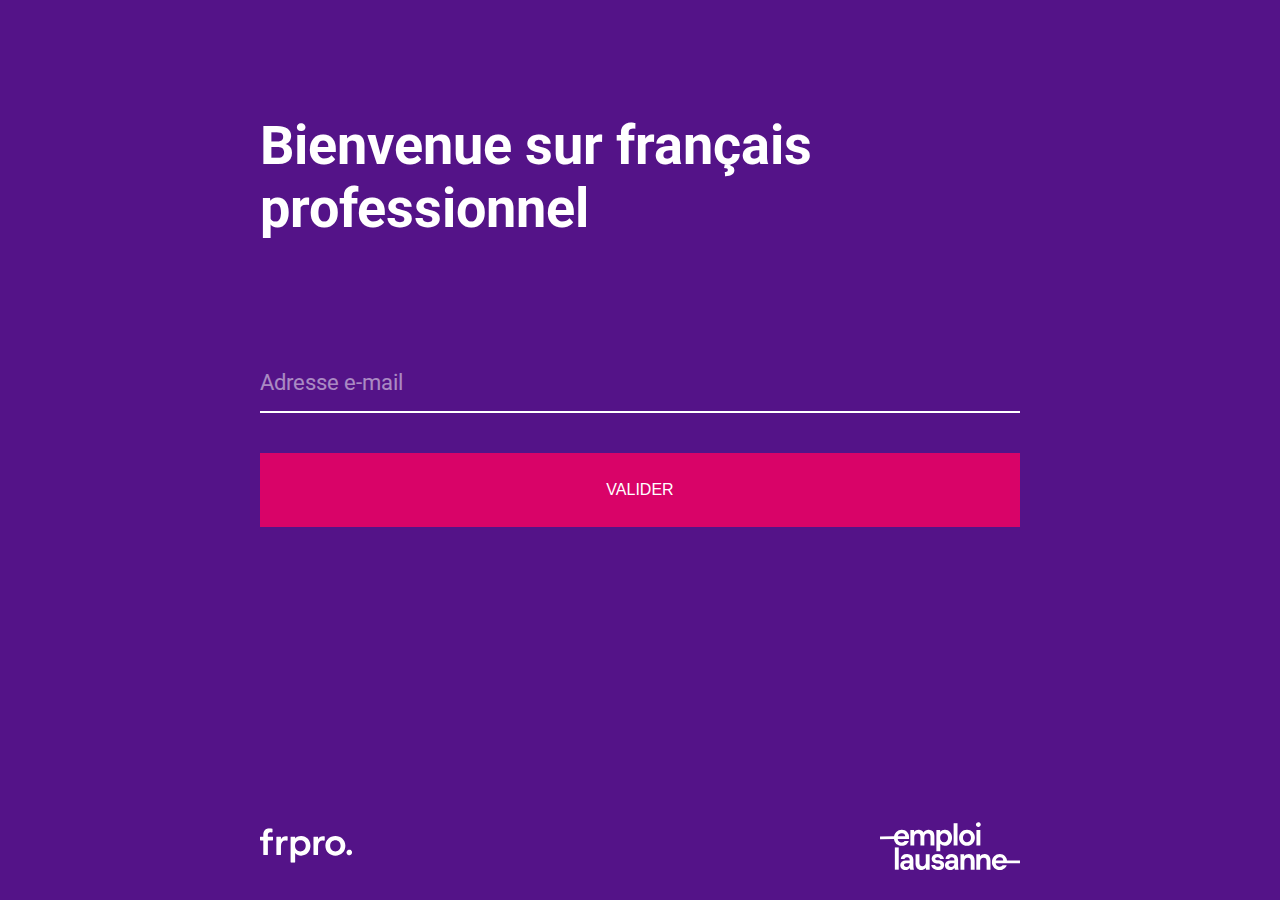
<file: _prototype/index.html>
<!DOCTYPE html>
<html lang="fr">
<head>
    <meta charset="utf-8">
    <meta name="viewport" content="width=device-width, initial-scale=1">
    <title>Fr Pro</title>
    <script src="js/scripts.js"></script>
    <link href="https://fonts.googleapis.com/css2?family=Roboto:wght@500;700&display=swap" rel="stylesheet">
    <link href="css/styles.css" rel="stylesheet">
</head>
<body>

<div class="screen login screen-display">

    <div class="container">
        <header>
        </header>

        <main>

            <section class="login">
                <h1>Bienvenue sur français professionnel</h1>
                <h1 class="hide">Bonjour,<br>
                    John Smith
                    <br><br>
                    Bienvenue nous allons commencer</h1>
                <form id="login" method="post" action="?action=log"> 
                    <label for="login" class="placeholder">Adresse e-mail <span class="alert hide">(Veuillez indiquez votre adresse e-mail)</span></label>
                    <input autocomplete="off" type="text" name="login" required="required">
                    <button>Valider</button>
                </form>
                <time class="hide">
                    <span></span>
                    <span></span>
                    <span></span>
                </time>
            </section>

        </main>

        <footer>
            <div class="login">
                <img src="images/logo-frpro.svg">
                <img src="images/logo-emploi-lausanne.svg">
            </div>
        </footer>
    </div>
</div>




<div class="screen menu">
    
    <div class="container">
        <header>
            <section class="menu">
                <a class="avatar" href=""></a>
            </section>

        </header>

        <main>

            <section>
                <nav data-menu="questionnaire">
                    <figure>
                        <img src="images/themes/questionnaire.svg">
                    </figure>
                    <ul>
                        <li>Questionnaires<progress max="100" value="80"></progress></li>
                    </ul>
                </nav>

                <nav data-menu="ecouter_repondre">
                    <figure>
                        <img src="images/themes/ecouter_repondre.svg">
                    </figure>
                    <ul>
                        <li>Météo<progress max="100" value="40"></progress></li>
                    </ul>
                </nav>
            </section>

        </main>

        <footer>
        </footer>
    </div>
</div>



<div class="screen submenu">
    
    <div class="container">

        <main>

            <section>
                <nav data-menu="questionnaire" class="hide">
                    <figure>
                        <img src="images/themes/questionnaire.svg">
                    </figure>
                    <ul>
                        <li>Questionnaires<progress max="100" value="80"></progress>
                        
                            <ul>
                                <li>Recevoir une informations
                                    <ol>
                                        <li class="completed"><a href="exercice.html">Agenda</a></li>
                                        <li class="completed"><a href="exercice.html">Les nombres</a></li>
                                        <li class="engaged"><a href="exercice.html">Les combre déclinaison</a></li>
                                        <li><span>Les nombres v2</span></li>
                                    </ol>
                                </li>
                            </ul>
                        
                        </li>
                    </ul>
                </nav>


                <nav data-menu="ecouter_repondre" class="hide">
                    <figure>
                        <img src="images/themes/ecouter_repondre.svg">
                    </figure>
                    <ul>
                        <li>Météo<progress max="100" value="40"></progress>
                        
                            <ul>
                                <li>Recevoir une informations
                                    <ol>
                                        <li class="completed"><a href="modules/exercice-meteo.html">Meteo v0</a></li>
                                        <li class="engaged"><a href="modules/exercice-meteo.html">Meteo v1</a></li>
                                        <li><span>Meteo v2</span></li>
                                    </ol>
                                </li>
                            </ul>
                        
                        </li>
                    </ul>
                </nav>
            </section>

        </main>
    </div>
</div>





</body>
</html>
</file>
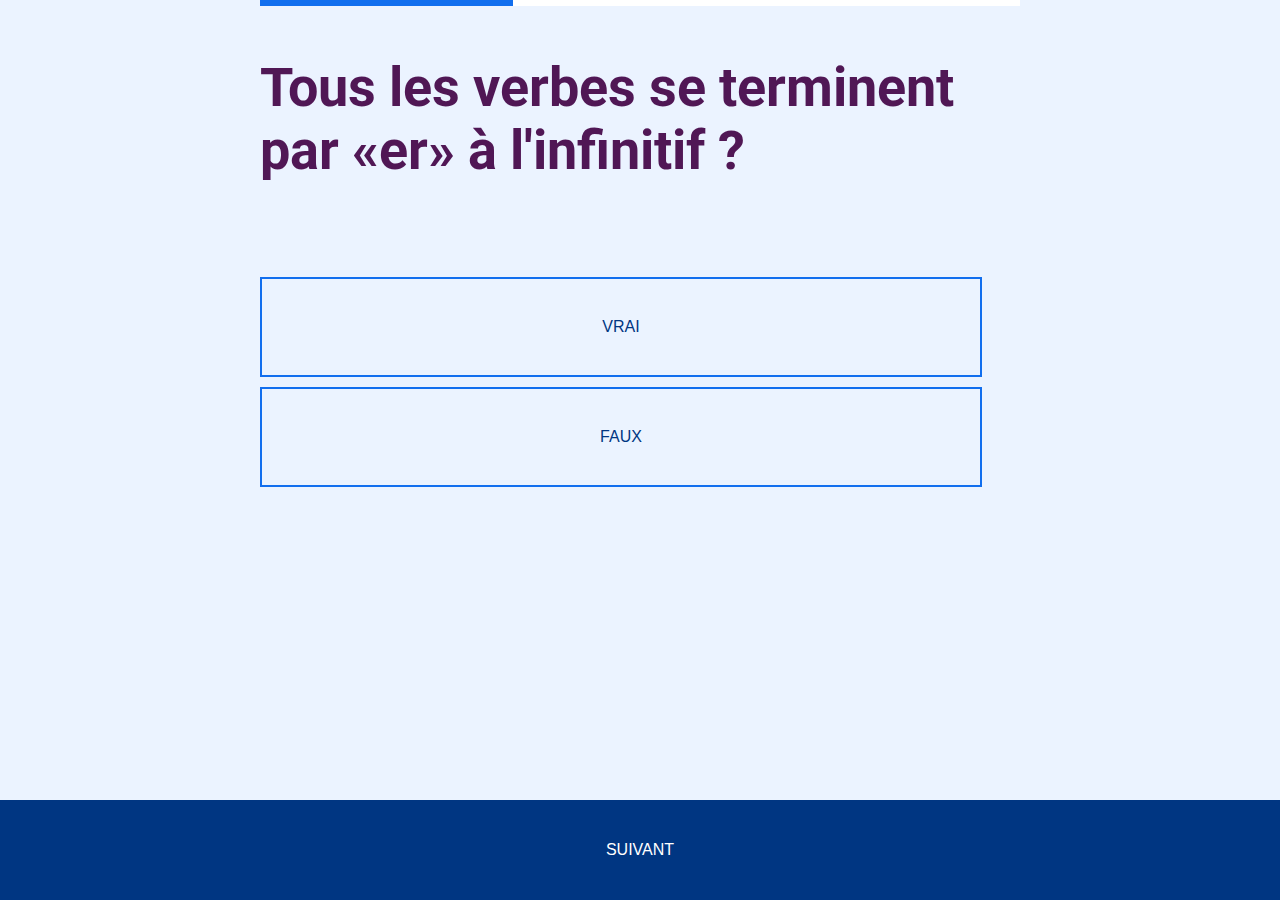
<file: _prototype/exercice.html>
<!DOCTYPE html>
<html lang="fr">
<head>
    <meta charset="utf-8">
    <meta name="viewport" content="width=device-width, initial-scale=1">
    <title>Fr Pro</title>
    <script src="js/scripts.js"></script>
    <link href="https://fonts.googleapis.com/css2?family=Roboto:wght@500;700&display=swap" rel="stylesheet">
    <link href="css/styles.css" rel="stylesheet">
</head>
<body>

<div class="screen exercice screen-display">

    <div class="container">
        <header>
            <progress max="100" value="40"></progress>
        </header>

        <main>
            <section class="exercice">

                <div class="question">
                    <h1>Tous les verbes se terminent par &laquo;er&raquo; à l'infinitif ?</h1>
                </div>

                <div class="answers">
                    <button>Vrai</button>
                    <button>Faux</button>
                </div>

            </section>
            

            <section class="exercice hide">

                <div class="question">
                    <h1>Les chiens n'aiment pas les chats ?</h1>
                </div>

                <div class="answers">
                    <button>Vrai</button>
                    <button>Faux</button>
                </div>

            </section>
            

            <section class="exercice hide">

                <div class="question">
                    <h1>La vangeance est un plat qui se mange...</h1>
                </div>

                <div class="answers">
                    <button>Froid</button>
                    <button>Chaud</button>
                </div>

            </section>
            

            <section class="result hide">

                <div class="text">
                    <h1>Bravo !</h1>
                </div>

                <div class="results">
                    <span>3/3</span>
                </div>

            </section>
        </main>

        <footer>
            <nav class="swiper">
                <div>
                    <button data-action="next">Suivant</button>
                    <button data-action="stop">Arrêter</button>
                </div>
            </nav>
        </footer>
    </div>
</div>


</body>
</html>
</file>
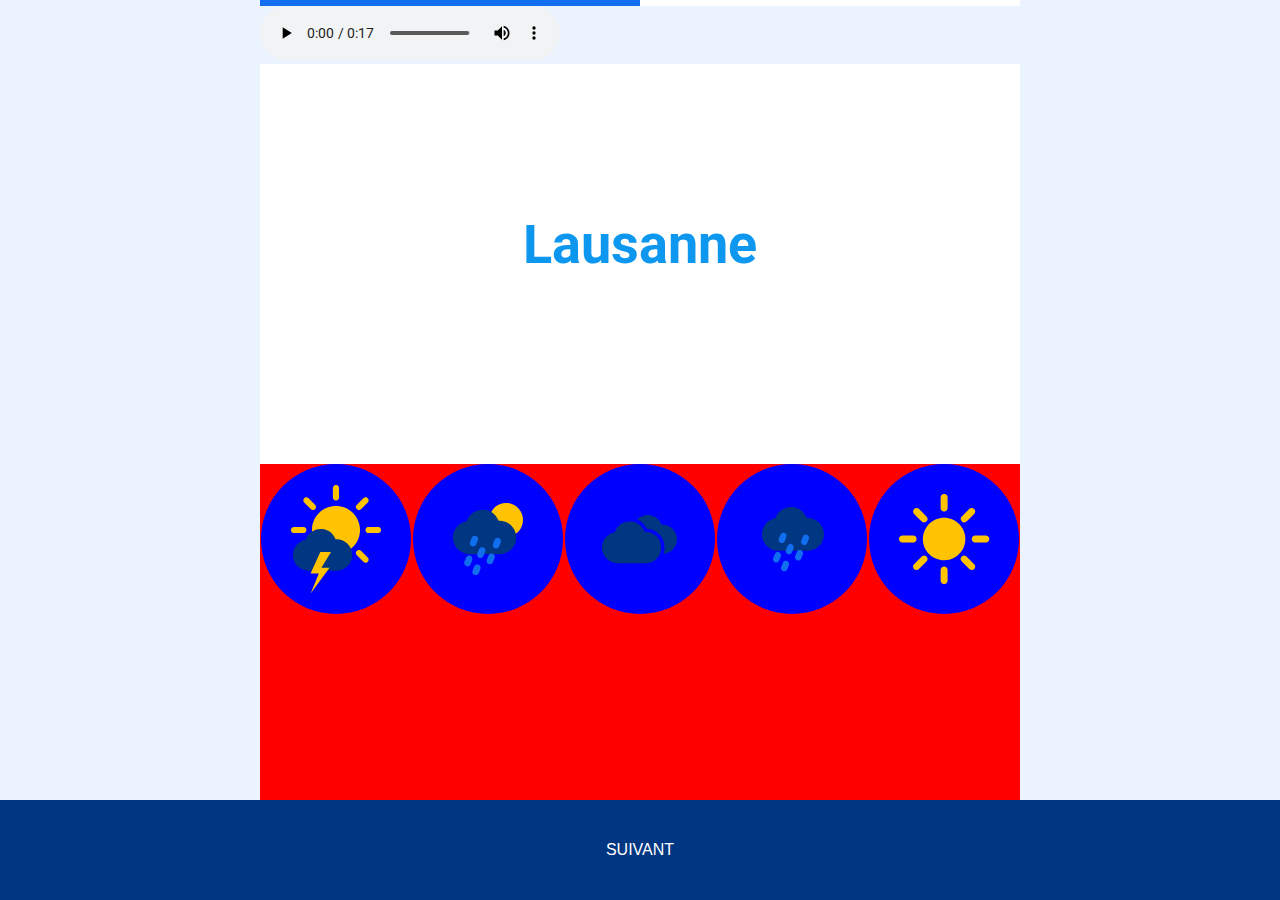
<file: _prototype/modules/exercice-meteo.html>
<!DOCTYPE html>
<html lang="fr">

<head>
    <meta charset="utf-8">
    <meta name="viewport" content="width=device-width, initial-scale=1">
    <title>Fr Pro</title>
    <script src="../js/scripts.js"></script>
    <link href="https://fonts.googleapis.com/css2?family=Roboto:wght@500;700&display=swap" rel="stylesheet">
    <link href="../css/styles.css" rel="stylesheet">
    <link href="meteo.css" rel="stylesheet">
</head>

<body>

    <div class="screen exercice screen-display">

        <div class="container">
            <header>
                <progress max="100" value="40"></progress>
            </header>

            <main>
                <section class="exercice">
                    <audio controls>
                        <source src="../medias/modules/meteo/0120.mp3" type="audio/mpeg">
                    </audio>
                    <div class="question" id="container">

                        <h1 id="title">Lausanne</h1>
                    </div>

                    <div class="answers">
                        <div class="draggable" draggable="true" value="eclair"><img
                                src="../images/modules/meteo/eclair-soleil.svg">
                        </div>
                        <div class="draggable" draggable="true" value="nuage"><img
                                src="../images/modules/meteo/nuage-soleil.svg"></div>
                        <div class="draggable" draggable="true" value="nuages"><img
                                src="../images/modules/meteo/nuages.svg"></div>
                        <div class="draggable" draggable="true" value="pluie"><img
                                src="../images/modules/meteo/pluie.svg"></div>
                        <div class="draggable" draggable="true" value="soleil"><img
                                src="../images/modules/meteo/soleil.svg"></div>
                    </div>

                </section>


                <section class="exercice hide">
                    <audio controls>
                        <source src="../medias/modules/meteo/0120.mp3" type="audio/mpeg">
                    </audio>
                    <div class="question" id="container">

                        <h1 id="title">Lausanne</h1>
                    </div>

                    <div class="answers">
                        <div class="draggable" value="eclair"><img src="../images/modules/meteo/eclair-soleil.svg">
                        </div>
                        <div class="draggable" value="nuage"><img src="../images/modules/meteo/nuage-soleil.svg"></div>
                        <div class="draggable" value="nuages"><img src="../images/modules/meteo/nuages.svg"></div>
                        <div class="draggable" value="pluie"><img src="../images/modules/meteo/pluie.svg"></div>
                        <div class="draggable" value="soleil"><img src="../images/modules/meteo/soleil.svg"></div>
                    </div>
                </section>

                <!-- 
                <section class="exercice hide">

                    <div class="question">
                        <h1>La vangeance est un plat qui se mange...</h1>
                    </div>

                    <div class="answers">
                        <button>Froid</button>
                        <button>Chaud</button>
                    </div>

                </section>


                <section class="result hide">

                    <div class="text">
                        <h1>Bravo !</h1>
                    </div>

                    <div class="results">
                        <span>3/3</span>
                    </div>

                </section> -->
            </main>

            <footer>
                <nav class="swiper">
                    <div>
                        <button data-action="next">Suivant</button>
                        <button data-action="stop">Arrêter</button>
                    </div>
                </nav>
            </footer>
        </div>
    </div>

    <script src="meteo.js"></script>

</body>

</html>
</file>
<file: _documentation/css/stroke.css>
@font-face {
	font-family: 'Stroke-Gap-Icons';
	src: url('../fonts/Stroke-Gap-Icons.eot');
	src: url('../fonts/Stroke-Gap-Icons.svg');
	src: url('../fonts/Stroke-Gap-Icons.ttf');
	src: url('../fonts/Stroke-Gap-Icons.woff');
}
@font-face {
	font-family: 'Stroke-Gap-Icons';
	src: url([data-uri]) format('truetype'),
		 url([data-uri]) format('woff');
	font-weight: normal;
	font-style: normal;
}

.icon {
	font-family: 'Stroke-Gap-Icons';
	speak: none;
	font-style: normal;
	font-weight: normal;
	font-variant: normal;
	text-transform: none;
	line-height: 1;

	/* Better Font Rendering =========== */
	-webkit-font-smoothing: antialiased;
	-moz-osx-font-smoothing: grayscale;
}

.icon-WorldWide:before {
	content: "\e600";
}
.icon-WorldGlobe:before {
	content: "\e601";
}
.icon-Underpants:before {
	content: "\e602";
}
.icon-Tshirt:before {
	content: "\e603";
}
.icon-Trousers:before {
	content: "\e604";
}
.icon-Tie:before {
	content: "\e605";
}
.icon-TennisBall:before {
	content: "\e606";
}
.icon-Telesocpe:before {
	content: "\e607";
}
.icon-Stop:before {
	content: "\e608";
}
.icon-Starship:before {
	content: "\e609";
}
.icon-Starship2:before {
	content: "\e60a";
}
.icon-Speaker:before {
	content: "\e60b";
}
.icon-Speaker2:before {
	content: "\e60c";
}
.icon-Soccer:before {
	content: "\e60d";
}
.icon-Snikers:before {
	content: "\e60e";
}
.icon-Scisors:before {
	content: "\e60f";
}
.icon-Puzzle:before {
	content: "\e610";
}
.icon-Printer:before {
	content: "\e611";
}
.icon-Pool:before {
	content: "\e612";
}
.icon-Podium:before {
	content: "\e613";
}
.icon-Play:before {
	content: "\e614";
}
.icon-Planet:before {
	content: "\e615";
}
.icon-Pause:before {
	content: "\e616";
}
.icon-Next:before {
	content: "\e617";
}
.icon-MusicNote2:before {
	content: "\e618";
}
.icon-MusicNote:before {
	content: "\e619";
}
.icon-MusicMixer:before {
	content: "\e61a";
}
.icon-Microphone:before {
	content: "\e61b";
}
.icon-Medal:before {
	content: "\e61c";
}
.icon-ManFigure:before {
	content: "\e61d";
}
.icon-Magnet:before {
	content: "\e61e";
}
.icon-Like:before {
	content: "\e61f";
}
.icon-Hanger:before {
	content: "\e620";
}
.icon-Handicap:before {
	content: "\e621";
}
.icon-Forward:before {
	content: "\e622";
}
.icon-Footbal:before {
	content: "\e623";
}
.icon-Flag:before {
	content: "\e624";
}
.icon-FemaleFigure:before {
	content: "\e625";
}
.icon-Dislike:before {
	content: "\e626";
}
.icon-DiamondRing:before {
	content: "\e627";
}
.icon-Cup:before {
	content: "\e628";
}
.icon-Crown:before {
	content: "\e629";
}
.icon-Column:before {
	content: "\e62a";
}
.icon-Click:before {
	content: "\e62b";
}
.icon-Cassette:before {
	content: "\e62c";
}
.icon-Bomb:before {
	content: "\e62d";
}
.icon-BatteryLow:before {
	content: "\e62e";
}
.icon-BatteryFull:before {
	content: "\e62f";
}
.icon-Bascketball:before {
	content: "\e630";
}
.icon-Astronaut:before {
	content: "\e631";
}
.icon-WineGlass:before {
	content: "\e632";
}
.icon-Water:before {
	content: "\e633";
}
.icon-Wallet:before {
	content: "\e634";
}
.icon-Umbrella:before {
	content: "\e635";
}
.icon-TV:before {
	content: "\e636";
}
.icon-TeaMug:before {
	content: "\e637";
}
.icon-Tablet:before {
	content: "\e638";
}
.icon-Soda:before {
	content: "\e639";
}
.icon-SodaCan:before {
	content: "\e63a";
}
.icon-SimCard:before {
	content: "\e63b";
}
.icon-Signal:before {
	content: "\e63c";
}
.icon-Shaker:before {
	content: "\e63d";
}
.icon-Radio:before {
	content: "\e63e";
}
.icon-Pizza:before {
	content: "\e63f";
}
.icon-Phone:before {
	content: "\e640";
}
.icon-Notebook:before {
	content: "\e641";
}
.icon-Mug:before {
	content: "\e642";
}
.icon-Mastercard:before {
	content: "\e643";
}
.icon-Ipod:before {
	content: "\e644";
}
.icon-Info:before {
	content: "\e645";
}
.icon-Icecream2:before {
	content: "\e646";
}
.icon-Icecream1:before {
	content: "\e647";
}
.icon-Hourglass:before {
	content: "\e648";
}
.icon-Help:before {
	content: "\e649";
}
.icon-Goto:before {
	content: "\e64a";
}
.icon-Glasses:before {
	content: "\e64b";
}
.icon-Gameboy:before {
	content: "\e64c";
}
.icon-ForkandKnife:before {
	content: "\e64d";
}
.icon-Export:before {
	content: "\e64e";
}
.icon-Exit:before {
	content: "\e64f";
}
.icon-Espresso:before {
	content: "\e650";
}
.icon-Drop:before {
	content: "\e651";
}
.icon-Download:before {
	content: "\e652";
}
.icon-Dollars:before {
	content: "\e653";
}
.icon-Dollar:before {
	content: "\e654";
}
.icon-DesktopMonitor:before {
	content: "\e655";
}
.icon-Corkscrew:before {
	content: "\e656";
}
.icon-CoffeeToGo:before {
	content: "\e657";
}
.icon-Chart:before {
	content: "\e658";
}
.icon-ChartUp:before {
	content: "\e659";
}
.icon-ChartDown:before {
	content: "\e65a";
}
.icon-Calculator:before {
	content: "\e65b";
}
.icon-Bread:before {
	content: "\e65c";
}
.icon-Bourbon:before {
	content: "\e65d";
}
.icon-BottleofWIne:before {
	content: "\e65e";
}
.icon-Bag:before {
	content: "\e65f";
}
.icon-Arrow:before {
	content: "\e660";
}
.icon-Antenna2:before {
	content: "\e661";
}
.icon-Antenna1:before {
	content: "\e662";
}
.icon-Anchor:before {
	content: "\e663";
}
.icon-Wheelbarrow:before {
	content: "\e664";
}
.icon-Webcam:before {
	content: "\e665";
}
.icon-Unlinked:before {
	content: "\e666";
}
.icon-Truck:before {
	content: "\e667";
}
.icon-Timer:before {
	content: "\e668";
}
.icon-Time:before {
	content: "\e669";
}
.icon-StorageBox:before {
	content: "\e66a";
}
.icon-Star:before {
	content: "\e66b";
}
.icon-ShoppingCart:before {
	content: "\e66c";
}
.icon-Shield:before {
	content: "\e66d";
}
.icon-Seringe:before {
	content: "\e66e";
}
.icon-Pulse:before {
	content: "\e66f";
}
.icon-Plaster:before {
	content: "\e670";
}
.icon-Plaine:before {
	content: "\e671";
}
.icon-Pill:before {
	content: "\e672";
}
.icon-PicnicBasket:before {
	content: "\e673";
}
.icon-Phone2:before {
	content: "\e674";
}
.icon-Pencil:before {
	content: "\e675";
}
.icon-Pen:before {
	content: "\e676";
}
.icon-PaperClip:before {
	content: "\e677";
}
.icon-On-Off:before {
	content: "\e678";
}
.icon-Mouse:before {
	content: "\e679";
}
.icon-Megaphone:before {
	content: "\e67a";
}
.icon-Linked:before {
	content: "\e67b";
}
.icon-Keyboard:before {
	content: "\e67c";
}
.icon-House:before {
	content: "\e67d";
}
.icon-Heart:before {
	content: "\e67e";
}
.icon-Headset:before {
	content: "\e67f";
}
.icon-FullShoppingCart:before {
	content: "\e680";
}
.icon-FullScreen:before {
	content: "\e681";
}
.icon-Folder:before {
	content: "\e682";
}
.icon-Floppy:before {
	content: "\e683";
}
.icon-Files:before {
	content: "\e684";
}
.icon-File:before {
	content: "\e685";
}
.icon-FileBox:before {
	content: "\e686";
}
.icon-ExitFullScreen:before {
	content: "\e687";
}
.icon-EmptyBox:before {
	content: "\e688";
}
.icon-Delete:before {
	content: "\e689";
}
.icon-Controller:before {
	content: "\e68a";
}
.icon-Compass:before {
	content: "\e68b";
}
.icon-CompassTool:before {
	content: "\e68c";
}
.icon-ClipboardText:before {
	content: "\e68d";
}
.icon-ClipboardChart:before {
	content: "\e68e";
}
.icon-ChemicalGlass:before {
	content: "\e68f";
}
.icon-CD:before {
	content: "\e690";
}
.icon-Carioca:before {
	content: "\e691";
}
.icon-Car:before {
	content: "\e692";
}
.icon-Book:before {
	content: "\e693";
}
.icon-BigTruck:before {
	content: "\e694";
}
.icon-Bicycle:before {
	content: "\e695";
}
.icon-Wrench:before {
	content: "\e696";
}
.icon-Web:before {
	content: "\e697";
}
.icon-Watch:before {
	content: "\e698";
}
.icon-Volume:before {
	content: "\e699";
}
.icon-Video:before {
	content: "\e69a";
}
.icon-Users:before {
	content: "\e69b";
}
.icon-User:before {
	content: "\e69c";
}
.icon-UploadCLoud:before {
	content: "\e69d";
}
.icon-Typing:before {
	content: "\e69e";
}
.icon-Tools:before {
	content: "\e69f";
}
.icon-Tag:before {
	content: "\e6a0";
}
.icon-Speedometter:before {
	content: "\e6a1";
}
.icon-Share:before {
	content: "\e6a2";
}
.icon-Settings:before {
	content: "\e6a3";
}
.icon-Search:before {
	content: "\e6a4";
}
.icon-Screwdriver:before {
	content: "\e6a5";
}
.icon-Rolodex:before {
	content: "\e6a6";
}
.icon-Ringer:before {
	content: "\e6a7";
}
.icon-Resume:before {
	content: "\e6a8";
}
.icon-Restart:before {
	content: "\e6a9";
}
.icon-PowerOff:before {
	content: "\e6aa";
}
.icon-Pointer:before {
	content: "\e6ab";
}
.icon-Picture:before {
	content: "\e6ac";
}
.icon-OpenedLock:before {
	content: "\e6ad";
}
.icon-Notes:before {
	content: "\e6ae";
}
.icon-Mute:before {
	content: "\e6af";
}
.icon-Movie:before {
	content: "\e6b0";
}
.icon-Microphone2:before {
	content: "\e6b1";
}
.icon-Message:before {
	content: "\e6b2";
}
.icon-MessageRight:before {
	content: "\e6b3";
}
.icon-MessageLeft:before {
	content: "\e6b4";
}
.icon-Menu:before {
	content: "\e6b5";
}
.icon-Media:before {
	content: "\e6b6";
}
.icon-Mail:before {
	content: "\e6b7";
}
.icon-List:before {
	content: "\e6b8";
}
.icon-Layers:before {
	content: "\e6b9";
}
.icon-Key:before {
	content: "\e6ba";
}
.icon-Imbox:before {
	content: "\e6bb";
}
.icon-Eye:before {
	content: "\e6bc";
}
.icon-Edit:before {
	content: "\e6bd";
}
.icon-DSLRCamera:before {
	content: "\e6be";
}
.icon-DownloadCloud:before {
	content: "\e6bf";
}
.icon-CompactCamera:before {
	content: "\e6c0";
}
.icon-Cloud:before {
	content: "\e6c1";
}
.icon-ClosedLock:before {
	content: "\e6c2";
}
.icon-Chart2:before {
	content: "\e6c3";
}
.icon-Bulb:before {
	content: "\e6c4";
}
.icon-Briefcase:before {
	content: "\e6c5";
}
.icon-Blog:before {
	content: "\e6c6";
}
.icon-Agenda:before {
	content: "\e6c7";
}
</file>
<file: _documentation/css/prettyPhoto.css>
div.pp_default .pp_top,div.pp_default .pp_top .pp_middle,div.pp_default .pp_top .pp_left,div.pp_default .pp_top .pp_right,div.pp_default .pp_bottom,div.pp_default .pp_bottom .pp_left,div.pp_default .pp_bottom .pp_middle,div.pp_default .pp_bottom .pp_right{height:13px}
div.pp_default .pp_top .pp_left{background:url(../images/prettyPhoto/default/sprite.png) -78px -93px no-repeat}
div.pp_default .pp_top .pp_middle{background:url(../images/prettyPhoto/default/sprite_x.png) top left repeat-x}
div.pp_default .pp_top .pp_right{background:url(../images/prettyPhoto/default/sprite.png) -112px -93px no-repeat}
div.pp_default .pp_content .ppt{color:#f8f8f8}
div.pp_default .pp_content_container .pp_left{background:url(../images/prettyPhoto/default/sprite_y.png) -7px 0 repeat-y;padding-left:13px}
div.pp_default .pp_content_container .pp_right{background:url(../images/prettyPhoto/default/sprite_y.png) top right repeat-y;padding-right:13px}
div.pp_default .pp_next:hover{background:url(../images/prettyPhoto/default/sprite_next.png) center right no-repeat;cursor:pointer}
div.pp_default .pp_previous:hover{background:url(../images/prettyPhoto/default/sprite_prev.png) center left no-repeat;cursor:pointer}
div.pp_default .pp_expand{background:url(../images/prettyPhoto/default/sprite.png) 0 -29px no-repeat;cursor:pointer;width:28px;height:28px}
div.pp_default .pp_expand:hover{background:url(../images/prettyPhoto/default/sprite.png) 0 -56px no-repeat;cursor:pointer}
div.pp_default .pp_contract{background:url(../images/prettyPhoto/default/sprite.png) 0 -84px no-repeat;cursor:pointer;width:28px;height:28px}
div.pp_default .pp_contract:hover{background:url(../images/prettyPhoto/default/sprite.png) 0 -113px no-repeat;cursor:pointer}
div.pp_default .pp_close{width:30px;height:30px;background:url(../images/prettyPhoto/default/sprite.png) 2px 1px no-repeat;cursor:pointer}
div.pp_default .pp_gallery ul li a{background:url(../images/prettyPhoto/default/default_thumb.png) center center #f8f8f8;border:1px solid #aaa}
div.pp_default .pp_social{margin-top:7px}
div.pp_default .pp_gallery a.pp_arrow_previous,div.pp_default .pp_gallery a.pp_arrow_next{position:static;left:auto}
div.pp_default .pp_nav .pp_play,div.pp_default .pp_nav .pp_pause{background:url(../images/prettyPhoto/default/sprite.png) -51px 1px no-repeat;height:30px;width:30px}
div.pp_default .pp_nav .pp_pause{background-position:-51px -29px}
div.pp_default a.pp_arrow_previous,div.pp_default a.pp_arrow_next{background:url(../images/prettyPhoto/default/sprite.png) -31px -3px no-repeat;height:20px;width:20px;margin:4px 0 0}
div.pp_default a.pp_arrow_next{left:52px;background-position:-82px -3px}
div.pp_default .pp_content_container .pp_details{margin-top:5px}
div.pp_default .pp_nav{clear:none;height:30px;width:110px;position:relative}
div.pp_default .pp_nav .currentTextHolder{font-family:Georgia;font-style:italic;color:#999;font-size:11px;left:75px;line-height:25px;position:absolute;top:2px;margin:0;padding:0 0 0 10px}
div.pp_default .pp_close:hover,div.pp_default .pp_nav .pp_play:hover,div.pp_default .pp_nav .pp_pause:hover,div.pp_default .pp_arrow_next:hover,div.pp_default .pp_arrow_previous:hover{opacity:0.7}
div.pp_default .pp_description{font-size:11px;font-weight:700;line-height:14px;margin:5px 50px 5px 0}
div.pp_default .pp_bottom .pp_left{background:url(../images/prettyPhoto/default/sprite.png) -78px -127px no-repeat}
div.pp_default .pp_bottom .pp_middle{background:url(../images/prettyPhoto/default/sprite_x.png) bottom left repeat-x}
div.pp_default .pp_bottom .pp_right{background:url(../images/prettyPhoto/default/sprite.png) -112px -127px no-repeat}
div.pp_default .pp_loaderIcon{background:url(../images/prettyPhoto/default/loader.gif) center center no-repeat}
div.light_rounded .pp_top .pp_left{background:url(../images/prettyPhoto/light_rounded/sprite.png) -88px -53px no-repeat}
div.light_rounded .pp_top .pp_right{background:url(../images/prettyPhoto/light_rounded/sprite.png) -110px -53px no-repeat}
div.light_rounded .pp_next:hover{background:url(../images/prettyPhoto/light_rounded/btnNext.png) center right no-repeat;cursor:pointer}
div.light_rounded .pp_previous:hover{background:url(../images/prettyPhoto/light_rounded/btnPrevious.png) center left no-repeat;cursor:pointer}
div.light_rounded .pp_expand{background:url(../images/prettyPhoto/light_rounded/sprite.png) -31px -26px no-repeat;cursor:pointer}
div.light_rounded .pp_expand:hover{background:url(../images/prettyPhoto/light_rounded/sprite.png) -31px -47px no-repeat;cursor:pointer}
div.light_rounded .pp_contract{background:url(../images/prettyPhoto/light_rounded/sprite.png) 0 -26px no-repeat;cursor:pointer}
div.light_rounded .pp_contract:hover{background:url(../images/prettyPhoto/light_rounded/sprite.png) 0 -47px no-repeat;cursor:pointer}
div.light_rounded .pp_close{width:75px;height:22px;background:url(../images/prettyPhoto/light_rounded/sprite.png) -1px -1px no-repeat;cursor:pointer}
div.light_rounded .pp_nav .pp_play{background:url(../images/prettyPhoto/light_rounded/sprite.png) -1px -100px no-repeat;height:15px;width:14px}
div.light_rounded .pp_nav .pp_pause{background:url(../images/prettyPhoto/light_rounded/sprite.png) -24px -100px no-repeat;height:15px;width:14px}
div.light_rounded .pp_arrow_previous{background:url(../images/prettyPhoto/light_rounded/sprite.png) 0 -71px no-repeat}
div.light_rounded .pp_arrow_next{background:url(../images/prettyPhoto/light_rounded/sprite.png) -22px -71px no-repeat}
div.light_rounded .pp_bottom .pp_left{background:url(../images/prettyPhoto/light_rounded/sprite.png) -88px -80px no-repeat}
div.light_rounded .pp_bottom .pp_right{background:url(../images/prettyPhoto/light_rounded/sprite.png) -110px -80px no-repeat}
div.dark_rounded .pp_top .pp_left{background:url(../images/prettyPhoto/dark_rounded/sprite.png) -88px -53px no-repeat}
div.dark_rounded .pp_top .pp_right{background:url(../images/prettyPhoto/dark_rounded/sprite.png) -110px -53px no-repeat}
div.dark_rounded .pp_content_container .pp_left{background:url(../images/prettyPhoto/dark_rounded/contentPattern.png) top left repeat-y}
div.dark_rounded .pp_content_container .pp_right{background:url(../images/prettyPhoto/dark_rounded/contentPattern.png) top right repeat-y}
div.dark_rounded .pp_next:hover{background:url(../images/prettyPhoto/dark_rounded/btnNext.png) center right no-repeat;cursor:pointer}
div.dark_rounded .pp_previous:hover{background:url(../images/prettyPhoto/dark_rounded/btnPrevious.png) center left no-repeat;cursor:pointer}
div.dark_rounded .pp_expand{background:url(../images/prettyPhoto/dark_rounded/sprite.png) -31px -26px no-repeat;cursor:pointer}
div.dark_rounded .pp_expand:hover{background:url(../images/prettyPhoto/dark_rounded/sprite.png) -31px -47px no-repeat;cursor:pointer}
div.dark_rounded .pp_contract{background:url(../images/prettyPhoto/dark_rounded/sprite.png) 0 -26px no-repeat;cursor:pointer}
div.dark_rounded .pp_contract:hover{background:url(../images/prettyPhoto/dark_rounded/sprite.png) 0 -47px no-repeat;cursor:pointer}
div.dark_rounded .pp_close{width:75px;height:22px;background:url(../images/prettyPhoto/dark_rounded/sprite.png) -1px -1px no-repeat;cursor:pointer}
div.dark_rounded .pp_description{margin-right:85px;color:#fff}
div.dark_rounded .pp_nav .pp_play{background:url(../images/prettyPhoto/dark_rounded/sprite.png) -1px -100px no-repeat;height:15px;width:14px}
div.dark_rounded .pp_nav .pp_pause{background:url(../images/prettyPhoto/dark_rounded/sprite.png) -24px -100px no-repeat;height:15px;width:14px}
div.dark_rounded .pp_arrow_previous{background:url(../images/prettyPhoto/dark_rounded/sprite.png) 0 -71px no-repeat}
div.dark_rounded .pp_arrow_next{background:url(../images/prettyPhoto/dark_rounded/sprite.png) -22px -71px no-repeat}
div.dark_rounded .pp_bottom .pp_left{background:url(../images/prettyPhoto/dark_rounded/sprite.png) -88px -80px no-repeat}
div.dark_rounded .pp_bottom .pp_right{background:url(../images/prettyPhoto/dark_rounded/sprite.png) -110px -80px no-repeat}
div.dark_rounded .pp_loaderIcon{background:url(../images/prettyPhoto/dark_rounded/loader.gif) center center no-repeat}
div.dark_square .pp_left,div.dark_square .pp_middle,div.dark_square .pp_right,div.dark_square .pp_content{background:#000}
div.dark_square .pp_description{color:#fff;margin:0 85px 0 0}
div.dark_square .pp_loaderIcon{background:url(../images/prettyPhoto/dark_square/loader.gif) center center no-repeat}
div.dark_square .pp_expand{background:url(../images/prettyPhoto/dark_square/sprite.png) -31px -26px no-repeat;cursor:pointer}
div.dark_square .pp_expand:hover{background:url(../images/prettyPhoto/dark_square/sprite.png) -31px -47px no-repeat;cursor:pointer}
div.dark_square .pp_contract{background:url(../images/prettyPhoto/dark_square/sprite.png) 0 -26px no-repeat;cursor:pointer}
div.dark_square .pp_contract:hover{background:url(../images/prettyPhoto/dark_square/sprite.png) 0 -47px no-repeat;cursor:pointer}
div.dark_square .pp_close{width:75px;height:22px;background:url(../images/prettyPhoto/dark_square/sprite.png) -1px -1px no-repeat;cursor:pointer}
div.dark_square .pp_nav{clear:none}
div.dark_square .pp_nav .pp_play{background:url(../images/prettyPhoto/dark_square/sprite.png) -1px -100px no-repeat;height:15px;width:14px}
div.dark_square .pp_nav .pp_pause{background:url(../images/prettyPhoto/dark_square/sprite.png) -24px -100px no-repeat;height:15px;width:14px}
div.dark_square .pp_arrow_previous{background:url(../images/prettyPhoto/dark_square/sprite.png) 0 -71px no-repeat}
div.dark_square .pp_arrow_next{background:url(../images/prettyPhoto/dark_square/sprite.png) -22px -71px no-repeat}
div.dark_square .pp_next:hover{background:url(../images/prettyPhoto/dark_square/btnNext.png) center right no-repeat;cursor:pointer}
div.dark_square .pp_previous:hover{background:url(../images/prettyPhoto/dark_square/btnPrevious.png) center left no-repeat;cursor:pointer}
div.light_square .pp_expand{background:url(../images/prettyPhoto/light_square/sprite.png) -31px -26px no-repeat;cursor:pointer}
div.light_square .pp_expand:hover{background:url(../images/prettyPhoto/light_square/sprite.png) -31px -47px no-repeat;cursor:pointer}
div.light_square .pp_contract{background:url(../images/prettyPhoto/light_square/sprite.png) 0 -26px no-repeat;cursor:pointer}
div.light_square .pp_contract:hover{background:url(../images/prettyPhoto/light_square/sprite.png) 0 -47px no-repeat;cursor:pointer}
div.light_square .pp_close{width:75px;height:22px;background:url(../images/prettyPhoto/light_square/sprite.png) -1px -1px no-repeat;cursor:pointer}
div.light_square .pp_nav .pp_play{background:url(../images/prettyPhoto/light_square/sprite.png) -1px -100px no-repeat;height:15px;width:14px}
div.light_square .pp_nav .pp_pause{background:url(../images/prettyPhoto/light_square/sprite.png) -24px -100px no-repeat;height:15px;width:14px}
div.light_square .pp_arrow_previous{background:url(../images/prettyPhoto/light_square/sprite.png) 0 -71px no-repeat}
div.light_square .pp_arrow_next{background:url(../images/prettyPhoto/light_square/sprite.png) -22px -71px no-repeat}
div.light_square .pp_next:hover{background:url(../images/prettyPhoto/light_square/btnNext.png) center right no-repeat;cursor:pointer}
div.light_square .pp_previous:hover{background:url(../images/prettyPhoto/light_square/btnPrevious.png) center left no-repeat;cursor:pointer}
div.facebook .pp_top .pp_left{background:url(../images/prettyPhoto/facebook/sprite.png) -88px -53px no-repeat}
div.facebook .pp_top .pp_middle{background:url(../images/prettyPhoto/facebook/contentPatternTop.png) top left repeat-x}
div.facebook .pp_top .pp_right{background:url(../images/prettyPhoto/facebook/sprite.png) -110px -53px no-repeat}
div.facebook .pp_content_container .pp_left{background:url(../images/prettyPhoto/facebook/contentPatternLeft.png) top left repeat-y}
div.facebook .pp_content_container .pp_right{background:url(../images/prettyPhoto/facebook/contentPatternRight.png) top right repeat-y}
div.facebook .pp_expand{background:url(../images/prettyPhoto/facebook/sprite.png) -31px -26px no-repeat;cursor:pointer}
div.facebook .pp_expand:hover{background:url(../images/prettyPhoto/facebook/sprite.png) -31px -47px no-repeat;cursor:pointer}
div.facebook .pp_contract{background:url(../images/prettyPhoto/facebook/sprite.png) 0 -26px no-repeat;cursor:pointer}
div.facebook .pp_contract:hover{background:url(../images/prettyPhoto/facebook/sprite.png) 0 -47px no-repeat;cursor:pointer}
div.facebook .pp_close{width:22px;height:22px;background:url(../images/prettyPhoto/facebook/sprite.png) -1px -1px no-repeat;cursor:pointer}
div.facebook .pp_description{margin:0 37px 0 0}
div.facebook .pp_loaderIcon{background:url(../images/prettyPhoto/facebook/loader.gif) center center no-repeat}
div.facebook .pp_arrow_previous{background:url(../images/prettyPhoto/facebook/sprite.png) 0 -71px no-repeat;height:22px;margin-top:0;width:22px}
div.facebook .pp_arrow_previous.disabled{background-position:0 -96px;cursor:default}
div.facebook .pp_arrow_next{background:url(../images/prettyPhoto/facebook/sprite.png) -32px -71px no-repeat;height:22px;margin-top:0;width:22px}
div.facebook .pp_arrow_next.disabled{background-position:-32px -96px;cursor:default}
div.facebook .pp_nav{margin-top:0}
div.facebook .pp_nav p{font-size:15px;padding:0 3px 0 4px}
div.facebook .pp_nav .pp_play{background:url(../images/prettyPhoto/facebook/sprite.png) -1px -123px no-repeat;height:22px;width:22px}
div.facebook .pp_nav .pp_pause{background:url(../images/prettyPhoto/facebook/sprite.png) -32px -123px no-repeat;height:22px;width:22px}
div.facebook .pp_next:hover{background:url(../images/prettyPhoto/facebook/btnNext.png) center right no-repeat;cursor:pointer}
div.facebook .pp_previous:hover{background:url(../images/prettyPhoto/facebook/btnPrevious.png) center left no-repeat;cursor:pointer}
div.facebook .pp_bottom .pp_left{background:url(../images/prettyPhoto/facebook/sprite.png) -88px -80px no-repeat}
div.facebook .pp_bottom .pp_middle{background:url(../images/prettyPhoto/facebook/contentPatternBottom.png) top left repeat-x}
div.facebook .pp_bottom .pp_right{background:url(../images/prettyPhoto/facebook/sprite.png) -110px -80px no-repeat}
div.pp_pic_holder a:focus{outline:none}
div.pp_overlay{background:#000;display:none;left:0;position:absolute;top:0;width:100%;z-index:9500}
div.pp_pic_holder{display:none;position:absolute;width:100px;z-index:10000}
.pp_content{height:40px;min-width:40px}
* html .pp_content{width:40px}
.pp_content_container{position:relative;text-align:left;width:100%}
.pp_content_container .pp_left{padding-left:20px}
.pp_content_container .pp_right{padding-right:20px}
.pp_content_container .pp_details{float:left;margin:10px 0 2px}
.pp_description{display:none;margin:0}
.pp_social{float:left;margin:0}
.pp_social .facebook{float:left;margin-left:5px;width:55px;overflow:hidden}
.pp_social .twitter{float:left}
.pp_nav{clear:right;float:left;margin:3px 10px 0 0}
.pp_nav p{float:left;white-space:nowrap;margin:2px 4px}
.pp_nav .pp_play,.pp_nav .pp_pause{float:left;margin-right:4px;text-indent:-10000px}
a.pp_arrow_previous,a.pp_arrow_next{display:block;float:left;height:15px;margin-top:3px;overflow:hidden;text-indent:-10000px;width:14px}
.pp_hoverContainer{position:absolute;top:0;width:100%;z-index:2000}
.pp_gallery{display:none;left:50%;margin-top:-50px;position:absolute;z-index:10000}
.pp_gallery div{float:left;overflow:hidden;position:relative}
.pp_gallery ul{float:left;height:35px;position:relative;white-space:nowrap;margin:0 0 0 5px;padding:0}
.pp_gallery ul a{border:1px rgba(0,0,0,0.5) solid;display:block;float:left;height:33px;overflow:hidden}
.pp_gallery ul a img{border:0}
.pp_gallery li{display:block;float:left;margin:0 5px 0 0;padding:0}
.pp_gallery li.default a{background:url(../images/prettyPhoto/facebook/default_thumbnail.gif) 0 0 no-repeat;display:block;height:33px;width:50px}
.pp_gallery .pp_arrow_previous,.pp_gallery .pp_arrow_next{margin-top:7px!important}
a.pp_next{background:url(../images/prettyPhoto/light_rounded/btnNext.png) 10000px 10000px no-repeat;display:block;float:right;height:100%;text-indent:-10000px;width:49%}
a.pp_previous{background:url(../images/prettyPhoto/light_rounded/btnNext.png) 10000px 10000px no-repeat;display:block;float:left;height:100%;text-indent:-10000px;width:49%}
a.pp_expand,a.pp_contract{cursor:pointer;display:none;height:20px;position:absolute;right:30px;text-indent:-10000px;top:10px;width:20px;z-index:20000}
a.pp_close{position:absolute;right:0;top:0;display:block;line-height:22px;text-indent:-10000px}
.pp_loaderIcon{display:block;height:24px;left:50%;position:absolute;top:50%;width:24px;margin:-12px 0 0 -12px}
#pp_full_res{line-height:1!important}
#pp_full_res .pp_inline{text-align:left}
#pp_full_res .pp_inline p{margin:0 0 15px}
div.ppt{color:#fff;display:none;font-size:17px;z-index:9999;margin:0 0 5px 15px}
div.pp_default .pp_content,div.light_rounded .pp_content{background-color:#fff}
div.pp_default #pp_full_res .pp_inline,div.light_rounded .pp_content .ppt,div.light_rounded #pp_full_res .pp_inline,div.light_square .pp_content .ppt,div.light_square #pp_full_res .pp_inline,div.facebook .pp_content .ppt,div.facebook #pp_full_res .pp_inline{color:#000}
div.pp_default .pp_gallery ul li a:hover,div.pp_default .pp_gallery ul li.selected a,.pp_gallery ul a:hover,.pp_gallery li.selected a{border-color:#fff}
div.pp_default .pp_details,div.light_rounded .pp_details,div.dark_rounded .pp_details,div.dark_square .pp_details,div.light_square .pp_details,div.facebook .pp_details{position:relative}
div.light_rounded .pp_top .pp_middle,div.light_rounded .pp_content_container .pp_left,div.light_rounded .pp_content_container .pp_right,div.light_rounded .pp_bottom .pp_middle,div.light_square .pp_left,div.light_square .pp_middle,div.light_square .pp_right,div.light_square .pp_content,div.facebook .pp_content{background:#fff}
div.light_rounded .pp_description,div.light_square .pp_description{margin-right:85px}
div.light_rounded .pp_gallery a.pp_arrow_previous,div.light_rounded .pp_gallery a.pp_arrow_next,div.dark_rounded .pp_gallery a.pp_arrow_previous,div.dark_rounded .pp_gallery a.pp_arrow_next,div.dark_square .pp_gallery a.pp_arrow_previous,div.dark_square .pp_gallery a.pp_arrow_next,div.light_square .pp_gallery a.pp_arrow_previous,div.light_square .pp_gallery a.pp_arrow_next{margin-top:12px!important}
div.light_rounded .pp_arrow_previous.disabled,div.dark_rounded .pp_arrow_previous.disabled,div.dark_square .pp_arrow_previous.disabled,div.light_square .pp_arrow_previous.disabled{background-position:0 -87px;cursor:default}
div.light_rounded .pp_arrow_next.disabled,div.dark_rounded .pp_arrow_next.disabled,div.dark_square .pp_arrow_next.disabled,div.light_square .pp_arrow_next.disabled{background-position:-22px -87px;cursor:default}
div.light_rounded .pp_loaderIcon,div.light_square .pp_loaderIcon{background:url(../images/prettyPhoto/light_rounded/loader.gif) center center no-repeat}
div.dark_rounded .pp_top .pp_middle,div.dark_rounded .pp_content,div.dark_rounded .pp_bottom .pp_middle{background:url(../images/prettyPhoto/dark_rounded/contentPattern.png) top left repeat}
div.dark_rounded .currentTextHolder,div.dark_square .currentTextHolder{color:#c4c4c4}
div.dark_rounded #pp_full_res .pp_inline,div.dark_square #pp_full_res .pp_inline{color:#fff}
.pp_top,.pp_bottom{height:20px;position:relative}
* html .pp_top,* html .pp_bottom{padding:0 20px}
.pp_top .pp_left,.pp_bottom .pp_left{height:20px;left:0;position:absolute;width:20px}
.pp_top .pp_middle,.pp_bottom .pp_middle{height:20px;left:20px;position:absolute;right:20px}
* html .pp_top .pp_middle,* html .pp_bottom .pp_middle{left:0;position:static}
.pp_top .pp_right,.pp_bottom .pp_right{height:20px;left:auto;position:absolute;right:0;top:0;width:20px}
.pp_fade,.pp_gallery li.default a img{display:none}
</file>
<file: _documentation/css/style.css>
/* ----------------------------------------------------
  
    File Name: style.css
    Template Name: Documentation
    Created By: Surjith S M
    http://themeforest.net/user/surjithctly

    1. IMPORT
    2. SKELETON
    
------------------------------------------------------- */
/* ----------------------------------------------------
    IMPORT  
------------------------------------------------------- */

@import url(http://fonts.googleapis.com/css?family=Lato:400,100,100italic,300,300italic,400italic,700,700italic,900,900italic);
/* ----------------------------------------------------
    SKELETON    
------------------------------------------------------- */
body {
    background: #fff;
    color: #777777;
    font-size: 14px;
    line-height: 31px;
    letter-spacing: 0;
    font-weight: 400;
    padding: 0;
}

h1,
h2,
h3,
h4,
h5,
h6 {
    letter-spacing: 0px;
    font-weight: normal;
    position: relative;
    padding: 0 0 10px 0;
    font-weight: normal;
    line-height: 1.8;
    color: #242424;
}

h1 {
    font-size: 22px;
}

h2 {
    font-size: 20px;
}

h3 {
    font-size: 18px;
}

h4 {
    font-size: 21px;
}

h5 {
    font-size: 14px;
}

h6 {
    font-size: 14px;
}

h1 a,
h2 a,
h3 a,
h4 a,
h5 a,
h6 a {
    text-decoration: none !important;
}

p {
    font-size: 15px;
    font-weight: 400;
    line-height: 26px;
    letter-spacing: 0;
    margin-top: 15px;
}

img.aligncenter {
    display: block;
    text-align: center;
    display: block;
    margin: 0 auto 20px auto;
    padding: 0px;
    border: 0px;
    background: none;
}

ul {
    padding: 0;
    list-style: none;
}

ol li ul li {
    padding-left: 20px;
}

img.alignleft {
    float: left;
    margin: 6px 20px 6px 0;
    display: inline;
    border: 0px;
    background: none;
    padding: 0;
    display: block;
}

img.alignright {
    padding: 0;
    float: right;
    margin: 6px 0 6px 20px;
    border: 0px;
    display: block;
    background: none;
}

blockquote {
    font-size: 16px;
    line-height: 32px;
    font-family: 'Droid Serif', Georgia, "Times New Roman", serif;
    font-weight: normal;
    font-style: italic;
    position: relative;
    width: auto;
}

blockquote small {
    display: block;
    margin-top: 20px;
}

pre {
    line-height: 18px;
    margin-bottom: 18px;
}

.btn,
a {
    outline: 0 !important;
    text-decoration: none !important;
}

ins {
    text-decoration: none;
}

sup {
    bottom: 1ex;
}

sub {
    top: .5ex;
}

p {
    padding: 0 0 20px 0;
}

.check li:before {
    content: "\f00c";
    font-family: "FontAwesome";
    font-size: 16px;
    left: 0;
    color: #242424;
    padding-right: 5px;
    position: relative;
    top: 2px;
}

.check li {
    font-size: 14px;
    list-style: none;
    margin-bottom: 4px;
}

.check {
    margin-left: 0;
    padding-left: 0
}

.section {
    padding: 180px 0;
    position: relative;
    display: block;
}

.white {
    background-color: #ffffff;
}

strong {
    color: #030303;
}

.grey {
    background-color: #f3f3f3;
}

.big-title h1 {
    font-size: 48px;
    font-weight: 300;
    margin-bottom: 0;
    text-transform: capitalize;
    padding-bottom: 0;
}

.dark-text {
    font-size: 4.125rem;
    line-height: 4.063rem;
    font-weight: 300;
}

h4 a {
    font-size: 14px;
    font-weight: bold;
}

.dark-text a {
    font-size: 14px;
    font-weight: bold;
    padding-left: 20px;
}

.dark-text hr {
    width: 130px;
    margin-left: 0;
    margin-top: 40px;
    border-width: 1px;
    border-color: #030303;
}

.intro {
    padding: 20px;
}

.intro1 {
    margin-top: 22px;
    padding: 30px 0px;
    background-color: #f3f3f3;
}

.intro1 li {
    list-style: none;
}

.intro1 a {
    color: #0E97EE !important;
}

.intro a {
    color: #030303;
    font-weight: 400;
    font-size: 16px;
}

.lead {
    text-transform: capitalize;
}

.left-align img {
    margin-top: 20px;
}

.drop-caps p:first-child::first-letter {
    color: #030303;
    display: block;
    float: left;
    font-size: 75px;
    line-height: 60px;
    text-transform: uppercase;
    margin-right: 10px;
    margin-top: 5px;
    padding: 4px;
}

.drop-caps.full p:first-child::first-letter {
    background: #030303 none repeat scroll 0 0 !important;
    color: #ffffff;
    margin-right: 15px;
    padding: 20px;
    font-size: 36px;
    font-family: Georgia;
    border-radius: 5px;
}

mark {
    background-color: #0E97EE;
    color: #ffffff;
    padding: 0 10px;
}

a:focus,
a:hover {
    color: #0E97EE;
}

.intro2 i {
    padding-right: 10px;
    font-size: 21px;
}

.intro2 {
    background-color: #0E97EE;
    border: 2px solid #2187BB;
    border-radius: 5px;
    color: #ffffff;
    font-style: italic;
    padding: 10px 20px;
}

.intro2 p {
    padding: 0;
}

.intro2 a {
    color: #ffffff;
    font-weight: bold;
}

.intro1 ul {
    padding: 0 30px;
}

.btn-primary {
    background-color: #0E97EE;
    border: 1px solid #2187BB;
}

.btn-primary:hover {
    background-color: #2187BB;
    border: 1px solid #0E97EE;
}

.btn-info {
    background-color: #545454;
    border: 1px solid #656565;
}

.btn-info:hover {
    background-color: #656565;
    border: 1px solid #545454;
}

.navbar-inverse .navbar-nav > .active > a,
.navbar-inverse .navbar-nav > .active > a:hover,
.navbar-inverse .navbar-nav > .active > a:focus {
    background-color: #0E97EE;
    color: #fff;
}

.navbar-inverse {
    background-color: #030303;
    border: 0;
}

.navbar-inverse li.btn {
    border-radius: 0 !important;
    padding: 0;
}

.navbar-inverse li.btn a {
    color: #ffffff !important;
}
#myBtn {
  display: none;
  position: fixed;
  z-index: 1;
  height:40px;
  width:40px;
  bottom: 55px;
  right: 20px;
  font-size: 18px;
  border: none;
  outline: none;
  background-color: grey;
  color:#ffff;
  cursor: pointer;
  padding: 0px;
  border-radius: 50%;
}

#myBtn:hover {
  background-color: #404040;
}
</file>
<file: _documentation/js/syntax-highlighter/styles/shCore.css>
/**
 * SyntaxHighlighter
 * http://alexgorbatchev.com/SyntaxHighlighter
 *
 * SyntaxHighlighter is donationware. If you are using it, please donate.
 * http://alexgorbatchev.com/SyntaxHighlighter/donate.html
 *
 * @version
 * 3.0.83 (July 02 2010)
 * 
 * @copyright
 * Copyright (C) 2004-2010 Alex Gorbatchev.
 *
 * @license
 * Dual licensed under the MIT and GPL licenses.
 */
.syntaxhighlighter a,
.syntaxhighlighter div,
.syntaxhighlighter code,
.syntaxhighlighter table,
.syntaxhighlighter table td,
.syntaxhighlighter table tr,
.syntaxhighlighter table tbody,
.syntaxhighlighter table thead,
.syntaxhighlighter table caption,
.syntaxhighlighter textarea {
  -moz-border-radius: 0 0 0 0 !important;
  -webkit-border-radius: 0 0 0 0 !important;
  background: none !important;
  border: 0 !important;
  bottom: auto !important;
  float: none !important;
  height: auto !important;
  left: auto !important;
  line-height: 1.1em !important;
  margin: 0 !important;
  outline: 0 !important;
  overflow: visible !important;
  padding: 0 !important;
  position: static !important;
  right: auto !important;
  text-align: left !important;
  top: auto !important;
  vertical-align: baseline !important;
  width: auto !important;
  box-sizing: content-box !important;
  font-family: "Consolas", "Bitstream Vera Sans Mono", "Courier New", Courier, monospace !important;
  font-weight: normal !important;
  font-style: normal !important;
  font-size: 1em !important;
  min-height: inherit !important;
  min-height: auto !important;
}

.syntaxhighlighter {
  width: 100% !important;
  margin: 1em 0 1em 0 !important;
  position: relative !important;
  overflow: auto !important;
  font-size: 1em !important;
}
.syntaxhighlighter.source {
  overflow: hidden !important;
}
.syntaxhighlighter .bold {
  font-weight: bold !important;
}
.syntaxhighlighter .italic {
  font-style: italic !important;
}
.syntaxhighlighter .line {
  white-space: pre !important;
}
.syntaxhighlighter table {
  width: 100% !important;
}
.syntaxhighlighter table caption {
  text-align: left !important;
  padding: .5em 0 0.5em 1em !important;
}
.syntaxhighlighter table td.code {
  width: 100% !important;
}
.syntaxhighlighter table td.code .container {
  position: relative !important;
}
.syntaxhighlighter table td.code .container textarea {
  box-sizing: border-box !important;
  position: absolute !important;
  left: 0 !important;
  top: 0 !important;
  width: 100% !important;
  height: 100% !important;
  border: none !important;
  background: white !important;
  padding-left: 1em !important;
  overflow: hidden !important;
  white-space: pre !important;
}
.syntaxhighlighter table td.gutter .line {
  text-align: right !important;
  padding: 0 0.5em 0 1em !important;
}
.syntaxhighlighter table td.code .line {
  padding: 0 1em !important;
}
.syntaxhighlighter.nogutter td.code .container textarea, .syntaxhighlighter.nogutter td.code .line {
  padding-left: 0em !important;
}
.syntaxhighlighter.show {
  display: block !important;
}
.syntaxhighlighter.collapsed table {
  display: none !important;
}
.syntaxhighlighter.collapsed .toolbar {
  padding: 0.1em 0.8em 0em 0.8em !important;
  font-size: 1em !important;
  position: static !important;
  width: auto !important;
  height: auto !important;
}
.syntaxhighlighter.collapsed .toolbar span {
  display: inline !important;
  margin-right: 1em !important;
}
.syntaxhighlighter.collapsed .toolbar span a {
  padding: 0 !important;
  display: none !important;
}
.syntaxhighlighter.collapsed .toolbar span a.expandSource {
  display: inline !important;
}
.syntaxhighlighter .toolbar {
  position: absolute !important;
  right: 1px !important;
  top: 1px !important;
  width: 11px !important;
  height: 11px !important;
  font-size: 10px !important;
  z-index: 10 !important;
}
.syntaxhighlighter .toolbar span.title {
  display: inline !important;
}
.syntaxhighlighter .toolbar a {
  display: block !important;
  text-align: center !important;
  text-decoration: none !important;
  padding-top: 1px !important;
}
.syntaxhighlighter .toolbar a.expandSource {
  display: none !important;
}
.syntaxhighlighter.ie {
  font-size: .9em !important;
  padding: 1px 0 1px 0 !important;
}
.syntaxhighlighter.ie .toolbar {
  line-height: 8px !important;
}
.syntaxhighlighter.ie .toolbar a {
  padding-top: 0px !important;
}
.syntaxhighlighter.printing .line.alt1 .content,
.syntaxhighlighter.printing .line.alt2 .content,
.syntaxhighlighter.printing .line.highlighted .number,
.syntaxhighlighter.printing .line.highlighted.alt1 .content,
.syntaxhighlighter.printing .line.highlighted.alt2 .content {
  background: none !important;
}
.syntaxhighlighter.printing .line .number {
  color: #bbbbbb !important;
}
.syntaxhighlighter.printing .line .content {
  color: black !important;
}
.syntaxhighlighter.printing .toolbar {
  display: none !important;
}
.syntaxhighlighter.printing a {
  text-decoration: none !important;
}
.syntaxhighlighter.printing .plain, .syntaxhighlighter.printing .plain a {
  color: black !important;
}
.syntaxhighlighter.printing .comments, .syntaxhighlighter.printing .comments a {
  color: #008200 !important;
}
.syntaxhighlighter.printing .string, .syntaxhighlighter.printing .string a {
  color: blue !important;
}
.syntaxhighlighter.printing .keyword {
  color: #006699 !important;
  font-weight: bold !important;
}
.syntaxhighlighter.printing .preprocessor {
  color: gray !important;
}
.syntaxhighlighter.printing .variable {
  color: #aa7700 !important;
}
.syntaxhighlighter.printing .value {
  color: #009900 !important;
}
.syntaxhighlighter.printing .functions {
  color: #ff1493 !important;
}
.syntaxhighlighter.printing .constants {
  color: #0066cc !important;
}
.syntaxhighlighter.printing .script {
  font-weight: bold !important;
}
.syntaxhighlighter.printing .color1, .syntaxhighlighter.printing .color1 a {
  color: gray !important;
}
.syntaxhighlighter.printing .color2, .syntaxhighlighter.printing .color2 a {
  color: #ff1493 !important;
}
.syntaxhighlighter.printing .color3, .syntaxhighlighter.printing .color3 a {
  color: red !important;
}
.syntaxhighlighter.printing .break, .syntaxhighlighter.printing .break a {
  color: black !important;
}
</file>
<file: _documentation/js/syntax-highlighter/styles/shThemeRDark.css>
/**
 * SyntaxHighlighter
 * http://alexgorbatchev.com/SyntaxHighlighter
 *
 * SyntaxHighlighter is donationware. If you are using it, please donate.
 * http://alexgorbatchev.com/SyntaxHighlighter/donate.html
 *
 * @version
 * 3.0.83 (July 02 2010)
 * 
 * @copyright
 * Copyright (C) 2004-2010 Alex Gorbatchev.
 *
 * @license
 * Dual licensed under the MIT and GPL licenses.
 */
.syntaxhighlighter {
  background-color: #1b2426 !important;
}
.syntaxhighlighter .line.alt1 {
  background-color: #1b2426 !important;
}
.syntaxhighlighter .line.alt2 {
  background-color: #1b2426 !important;
}
.syntaxhighlighter .line.highlighted.alt1, .syntaxhighlighter .line.highlighted.alt2 {
  background-color: #323e41 !important;
}
.syntaxhighlighter .line.highlighted.number {
  color: #b9bdb6 !important;
}
.syntaxhighlighter table caption {
  color: #b9bdb6 !important;
}
.syntaxhighlighter .gutter {
  color: #afafaf !important;
}
.syntaxhighlighter .gutter .line {
  border-right: 3px solid #435a5f !important;
}
.syntaxhighlighter .gutter .line.highlighted {
  background-color: #435a5f !important;
  color: #1b2426 !important;
}
.syntaxhighlighter.printing .line .content {
  border: none !important;
}
.syntaxhighlighter.collapsed {
  overflow: visible !important;
}
.syntaxhighlighter.collapsed .toolbar {
  color: #5ba1cf !important;
  background: black !important;
  border: 1px solid #435a5f !important;
}
.syntaxhighlighter.collapsed .toolbar a {
  color: #5ba1cf !important;
}
.syntaxhighlighter.collapsed .toolbar a:hover {
  color: #5ce638 !important;
}
.syntaxhighlighter .toolbar {
  color: white !important;
  background: #435a5f !important;
  border: none !important;
}
.syntaxhighlighter .toolbar a {
  color: white !important;
}
.syntaxhighlighter .toolbar a:hover {
  color: #e0e8ff !important;
}
.syntaxhighlighter .plain, .syntaxhighlighter .plain a {
  color: #b9bdb6 !important;
}
.syntaxhighlighter .comments, .syntaxhighlighter .comments a {
  color: #878a85 !important;
}
.syntaxhighlighter .string, .syntaxhighlighter .string a {
  color: #5ce638 !important;
}
.syntaxhighlighter .keyword {
  color: #5ba1cf !important;
}
.syntaxhighlighter .preprocessor {
  color: #435a5f !important;
}
.syntaxhighlighter .variable {
  color: #ffaa3e !important;
}
.syntaxhighlighter .value {
  color: #009900 !important;
}
.syntaxhighlighter .functions {
  color: #ffaa3e !important;
}
.syntaxhighlighter .constants {
  color: #e0e8ff !important;
}
.syntaxhighlighter .script {
  font-weight: bold !important;
  color: #5ba1cf !important;
  background-color: none !important;
}
.syntaxhighlighter .color1, .syntaxhighlighter .color1 a {
  color: #e0e8ff !important;
}
.syntaxhighlighter .color2, .syntaxhighlighter .color2 a {
  color: white !important;
}
.syntaxhighlighter .color3, .syntaxhighlighter .color3 a {
  color: #ffaa3e !important;
}
</file>
<file: _documentation/css/custom.css>
/* dark / light mode */
html.dark body {
    background: #222;
    color: #888888;
}

html.dark h1,
html.dark h2,
html.dark h3,
html.dark h4,
html.dark h5,
html.dark h6 {
    color: #dbdbdb;
}

html.dark hr {
    border-color: #111;
}

html.dark .docs-sidebar .nav>li>a {
    color: #eee;
}

html.dark .dark-text hr {
    border-color: #fcfcfc;
}

html.dark strong {
    color: #fcfcfc;
}

html.dark .intro1 {
    background-color: #0c0c0c;
}

html.dark .intro1 a {
    color: #F16811 !important;
}

html.dark a {
    color: #CC8548;
}

html.dark a:hover {
    color: #F16811;
}

html.dark .intro2 {
    background-color: #F16811;
    border-color: #DE7844;
}

html.dark .btn-primary {
    background-color: #F16811;
    border-color: #DE7844;
    color: #000;
}

html.dark .btn-primary:hover {
    background-color: #DE7844;
    border-color: #F16811;
}

html.dark .btn-info {
    background-color: #ABABAB;
    border-color: #9A9A9A;
    color: #000;
}

html.dark .btn-info:hover {
    background-color: #9A9A9A;
    border-color: #ABABAB;
}

#mode {
    cursor: pointer;
    position: fixed;
    right: 16px;
    top: 16px;
    z-index: 1;
    border-radius: 16px;
    line-height: 0;
}

#mode svg {
    width: 20px;
    padding: 12px;
    box-sizing: content-box;
}

html.dark #mode .light {
    display: none;
}

html #mode .light {
    display: block;
}

html.dark #mode .dark {
    display: block;
}

html #mode .dark {
    display: none;
}

/*Docs*/

.body {
    position: relative;
}

.sub-title {
    font-size: 30px;
    margin-top: 50px;
    margin-bottom: 10px;
    padding-bottom: 0;
}

.sub-title a {
    font-size: 16px;
}

.section.docs-heading {
    padding: 60px 0;
}

.affix {
    position: static;
}

@media (min-width: 992px) {
    .affix,
    .affix-bottom {
        width: 213px
    }
    .affix {
        position: fixed;
        top: 20px
    }
    .affix-bottom {
        position: absolute
    }
    .affix .bs-docs-sidenav,
    .affix-bottom .bs-docs-sidenav {
        margin-top: 0;
        margin-bottom: 0
    }
}

@media (min-width: 1200px) {
    .affix,
    .affix-bottom {
        width: 263px
    }
}

/* SIDEBAR */

@media (min-width: 768px) {
    .docs-sidebar {
        padding-top: 20px;
        padding-left: 20px
    }
}

/* all links */
.docs-sidebar .nav>li>a {
    color: #111;
    border-left: 2px solid transparent;
    padding: 0 20px;
    font-size: 15px;
    font-weight: 400;
}

/* nested links */
.docs-sidebar .nav .nav>li>a {
    padding-left: 40px;
    font-size: 14px;
}

/* hover links */ 
.docs-sidebar .nav>li:not(.active)>a:hover {
    color: #0E97EE;
    text-decoration: none;
    background-color: transparent;
    border-left-width: 1px;
    border-left-color: #0E97EE;
}
/* focus links */
.docs-sidebar .nav>li>a:focus {
    text-decoration: none;
    background-color: transparent;
}
/* active links */
.docs-sidebar .nav>.active>a {
    color: #0E97EE;
    text-decoration: none;
    background-color: transparent;
    border-left-color: #0E97EE;
}
/* all active links */
.docs-sidebar .nav>.active>a, 
.docs-sidebar .nav>.active:hover>a,
.docs-sidebar .nav>.active:focus>a {
    font-weight: 700;
}
/* nested active links */
.docs-sidebar .nav .nav>.active>a, 
.docs-sidebar .nav .nav>.active:hover>a,
.docs-sidebar .nav .nav>.active:focus>a {
    font-weight: 500;
}

@media (min-width: 992px) {
    .docs-sidebar .nav ul {
        display: none;
        padding-bottom: 10px;
    }
    .docs-sidebar .nav>.active>ul {
        display: block
    }
}
/*Syntax Highlighter : Sublime Theme */

.syntaxhighlighter {
    background-color: #2b303b !important;
    padding: 15px 0;
    margin: 2em 0 1em 0 !important;
}

.syntaxhighlighter a,
.syntaxhighlighter div,
.syntaxhighlighter code,
.syntaxhighlighter table,
.syntaxhighlighter table td,
.syntaxhighlighter table tr,
.syntaxhighlighter table tbody,
.syntaxhighlighter table thead,
.syntaxhighlighter table caption,
.syntaxhighlighter textarea {
    line-height: 1.3em !important;
}

.syntaxhighlighter .line.alt1 {
    background-color: #2b303b !important;
}

.syntaxhighlighter .line.alt2 {
    background-color: #2b303b !important;
}

.syntaxhighlighter .string,
.syntaxhighlighter .string a {
    color: #90be8c !important;
}

.syntaxhighlighter .color1,
.syntaxhighlighter .color1 a {
    color: #d08770 !important;
}

.syntaxhighlighter .plain,
.syntaxhighlighter .plain a {
    color: #c0c5ce !important;
}

.syntaxhighlighter .keyword {
    color: #bf616a !important;
}

.syntaxhighlighter .gutter {
    color: #757a84 !important;
}

.syntaxhighlighter .line.highlighted.alt1,
.syntaxhighlighter .line.highlighted.alt2 {
    background-color: #333E49 !important;
}

.syntaxhighlighter .gutter .line.highlighted {
    background-color: #343d46 !important;
    color: #757a84 !important;
}

.syntaxhighlighter .value {
    color: #96b5b4 !important;
}
/*css*/
/* .syntaxhighlighter .css.plain,
.syntaxhighlighter .css.plain a {
    color: #d08770 !important;
} 

.syntaxhighlighter .css.keyword {
    color: #c0c5ce !important;
}*/

.syntaxhighlighter .color3,
.syntaxhighlighter .color3 a {
    color: #b48ead !important;
}
/*js*/

.syntaxhighlighter .js.keyword {
    color: #b48ead !important;
}
</file>
<file: _prototype/css/styles.css>
*{box-sizing: border-box;}
body{margin:0; padding:0; font-family: Roboto; font-size:14px; overflow-x: hidden; background-color:#EBF3FF;}
main, header, footer, section, article, aside, figure, figcaption{display: block;}

.hide{display:none;}

/*body.login{}*/

div.screen{background-color:#EBF3FF; transition:left 0.5s; overflow:hidden; height:100vh; width:100%; position:fixed; left:100vw;}
div.screen.login{background-color:#541388;}

div.screen.screen-display{left:0; overflow:visible; z-index:1;}
div.screen.screen-hideleft{left:-100vw; overflow:visible;}
div.screen.screen-hideright{left:100vw; overflow:visible;}

div.container{max-width:800px; height:100vh; margin:auto; padding:0 20px; position: relative;}

header{height:64px;}

main{}

footer{position:absolute; bottom:0; width:calc(100% - 40px); padding:30px 0;}


h1{font-size:3.4em; padding:50px 0 90px 0; margin:0;}

label{font-size:1.375em; transition:top 0.5s, opacity 0.5s; position:relative; top:0;}
label.placeholder{top:40px; opacity:0.5;}
label span.alert{font-size:0.75em; font-weight:normal;}
input{width:100%; font-size:1.375em; position:relative; z-index:1;}
input:focus, button:focus, button:active{outline: none;}
button{width:100%; cursor:pointer; font-size:1em; border:none; text-transform:uppercase; text-align:center;}




header a.avatar{display:block; border:#00429E solid 2px; background-color:#CDE0FC; width:40px; height:40px; margin:10px; border-radius:50%;}

nav{margin-bottom:50px;}
nav figure{margin:0 0 30px 0; padding:0; max-height:180px; overflow:hidden;}
nav figure img{width:100%;}
nav ul{list-style:none; margin:0; padding:0;}
nav ul > li{color:#501755; font-size:1.5em;}
nav ul li > ul{border-top:2px solid #501755; margin:50px 0 70px 0; padding:40px 0 0 0;}
nav ul li > ul li{color:#501755; font-size:1.25em; padding:20px 0 0 0;}
nav ul li > ul li ol{margin:0; padding:0 0 0 30px;}
nav ul li > ul li ol li{color:#585858; font-size:0.8em; position:relative;}
nav ul li > ul li ol li a{color:#116EEE; text-decoration:none; display:block;}
nav ul li > ul li ol li span{color:#b7b7b7; display:block;}

nav ul li > ul li ol li.engaged{}
nav ul li > ul li ol li.engaged::after{content: url(../images/icons/reload.svg); position:absolute; right:55px; top:17px;}
nav ul li > ul li ol li.engaged::before{content: url(../images/icons/check.svg); position:absolute; right:20px; top:15px;}
nav ul li > ul li ol li.completed{}
nav ul li > ul li ol li.completed::after{content: url(../images/icons/reload.svg); position:absolute; right:55px; top:17px; opacity:0;}
nav ul li > ul li ol li.completed::before{content: url(../images/icons/check.svg); position:absolute; right:20px; top:15px; opacity:0.2;}

progress{-webkit-appearance:none; appearance: none; margin:30px 0 0 0; width:100%; height:6px; background-color:#eeeeee; outline:0; box-shadow:0 1px 3px rgba(0, 0, 0, 0.25) inset; display:block; border-radius:2px;}
progress::-webkit-progress-bar{background-color:#ffffff; outline:0;}
progress::-webkit-progress-value{background-color:#116EEE;}


div.menu nav{cursor:pointer;}
div.submenu nav figure{max-height:360px;}


div.screen.login h1{color:#fff;}
div.screen.login form{}
div.screen.login form label{color:#fff;}
div.screen.login form input{border-width:0 0 2px 0; color:#fff; border-color:#fff; background-color:transparent; padding:15px 0;}
div.screen.login form button{color:#fff; background-color:#D90368; padding:28px 0; margin:40px 0;}
div.screen.login footer div.login{display:flex; justify-content:space-between; }

div.screen.login time{position:absolute; top:75vh; width:40px;}
div.screen.login time span{display:block; height:8px; width:8px; transition:left 0.3s; border-radius:50%; background-color:white; position:absolute;}
div.screen.login time span:nth-child(2){left:16px;}
div.screen.login time span:nth-child(3){left:32px}
div.screen.login time.step1 span:nth-child(3){left:16px}
div.screen.login time.step2 span:nth-child(2){left:0px;}
div.screen.login time.step2 span:nth-child(3){left:0px}



/* EXERCICES */
div.screen.exercice{}
div.screen.exercice header{height:6px; }
div.screen.exercice footer{height:100px; padding:0; position:fixed; bottom:0; left:0; width:100%;}

div.screen.exercice header progress{margin:0;}

div.screen.exercice main{padding-bottom:120px;}

div.screen.exercice main section{}
div.screen h1{color:#501755;}

div.screen.exercice main section button{width:95%; height:100px; margin:5px auto; border:2px solid #116EEE; color:#003682; background-color:transparent;}

div.screen.exercice footer nav.swiper{width:100%; height:100px; overflow:hidden;}
div.screen.exercice footer nav.swiper div{display:flex; transition:margin-left 0.3s;}
div.screen.exercice footer nav.swiper div button{width:100%; height:100px; color:#ffffff; background-color:#003682;}
div.screen.exercice footer nav.swiper div button:last-child{background-color:#D90368;}

body.success div.screen{background-color:#116EEE;}
body.warning div.screen{background-color:#D90368;}
body.success div.screen h1, body.warning div.screen h1{color:#ffffff; font-weight:2.5em; text-align:center; font-weight:normal;}

div.screen.exercice div.results{text-align:center; color:#ffffff; font-size:5em;}


@media (min-width:600px)
{
    body{font-size:16px;}
}
</file>
<file: _prototype/modules/meteo.css>
.swiper-container {
  width: 600px;
  height: 300px;
}

#audio {
  display: flex;
  align-items: center;
  justify-content: center;
  width: 75px;
  height: 75px;
  background: rgba(255, 188, 255, 0.8);

  border-radius: 100px;
}

.audio img {
  width: 35px;
  height: 35px;
}

.question {
  height: 400px;
  width: 100%;
  background: white;
  display: flex;
  align-items: center;
  justify-content: center;
}

.question h1 {
  color: #0e97ee !important;
}

.answers {
  width: 100%;
  height: 700px;
  background-color: red;
  overflow: hidden;
  display: flex;
  justify-content: space-around;
}

.draggable {
  display: flex;
  align-items: center;
  justify-content: center;
  background-color: blue;
  width: 150px;
  height: 150px;
  border-radius: 100%;
}

.dragging {
  background-color: yellow;
  width: 150px;
  height: 150px;
  border-radius: 100%;
}

.answers > img {
  max-width: 100%;
  height: 100%;
  object-fit: contain;
}
</file>
